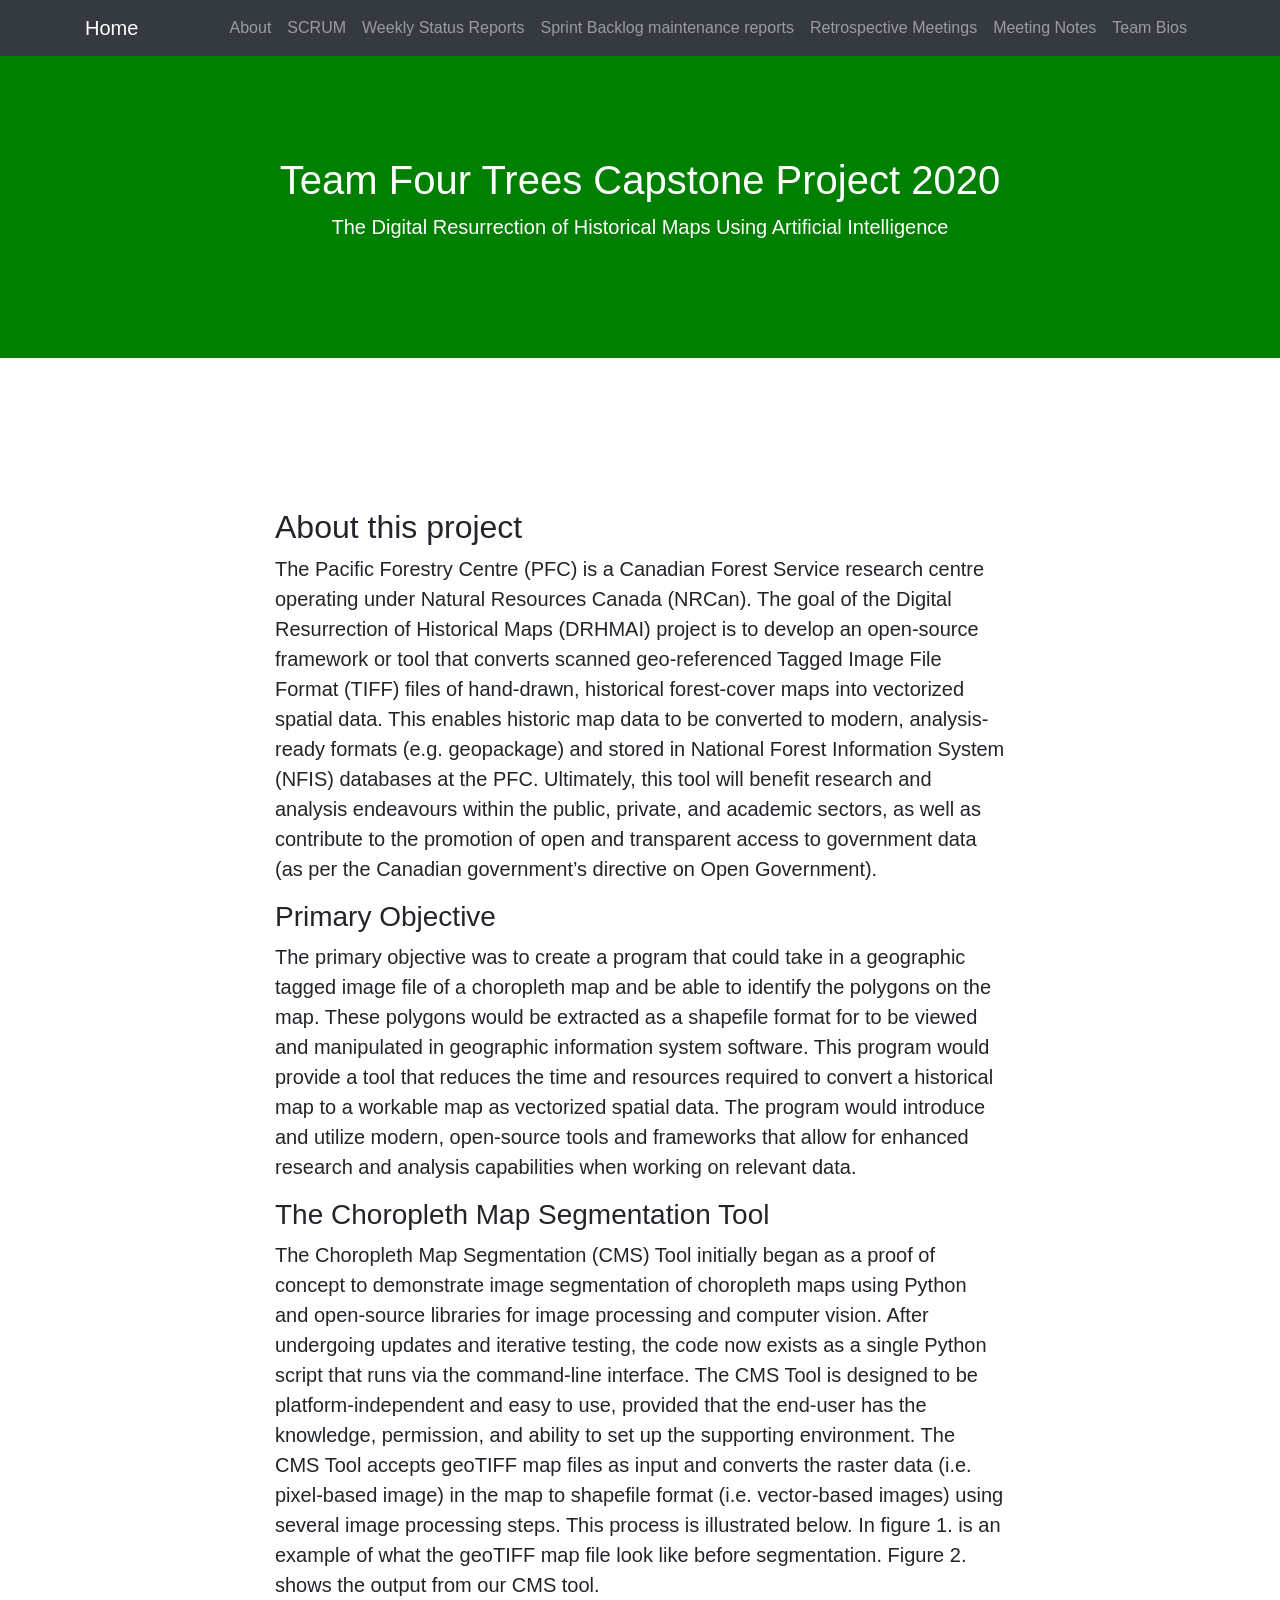
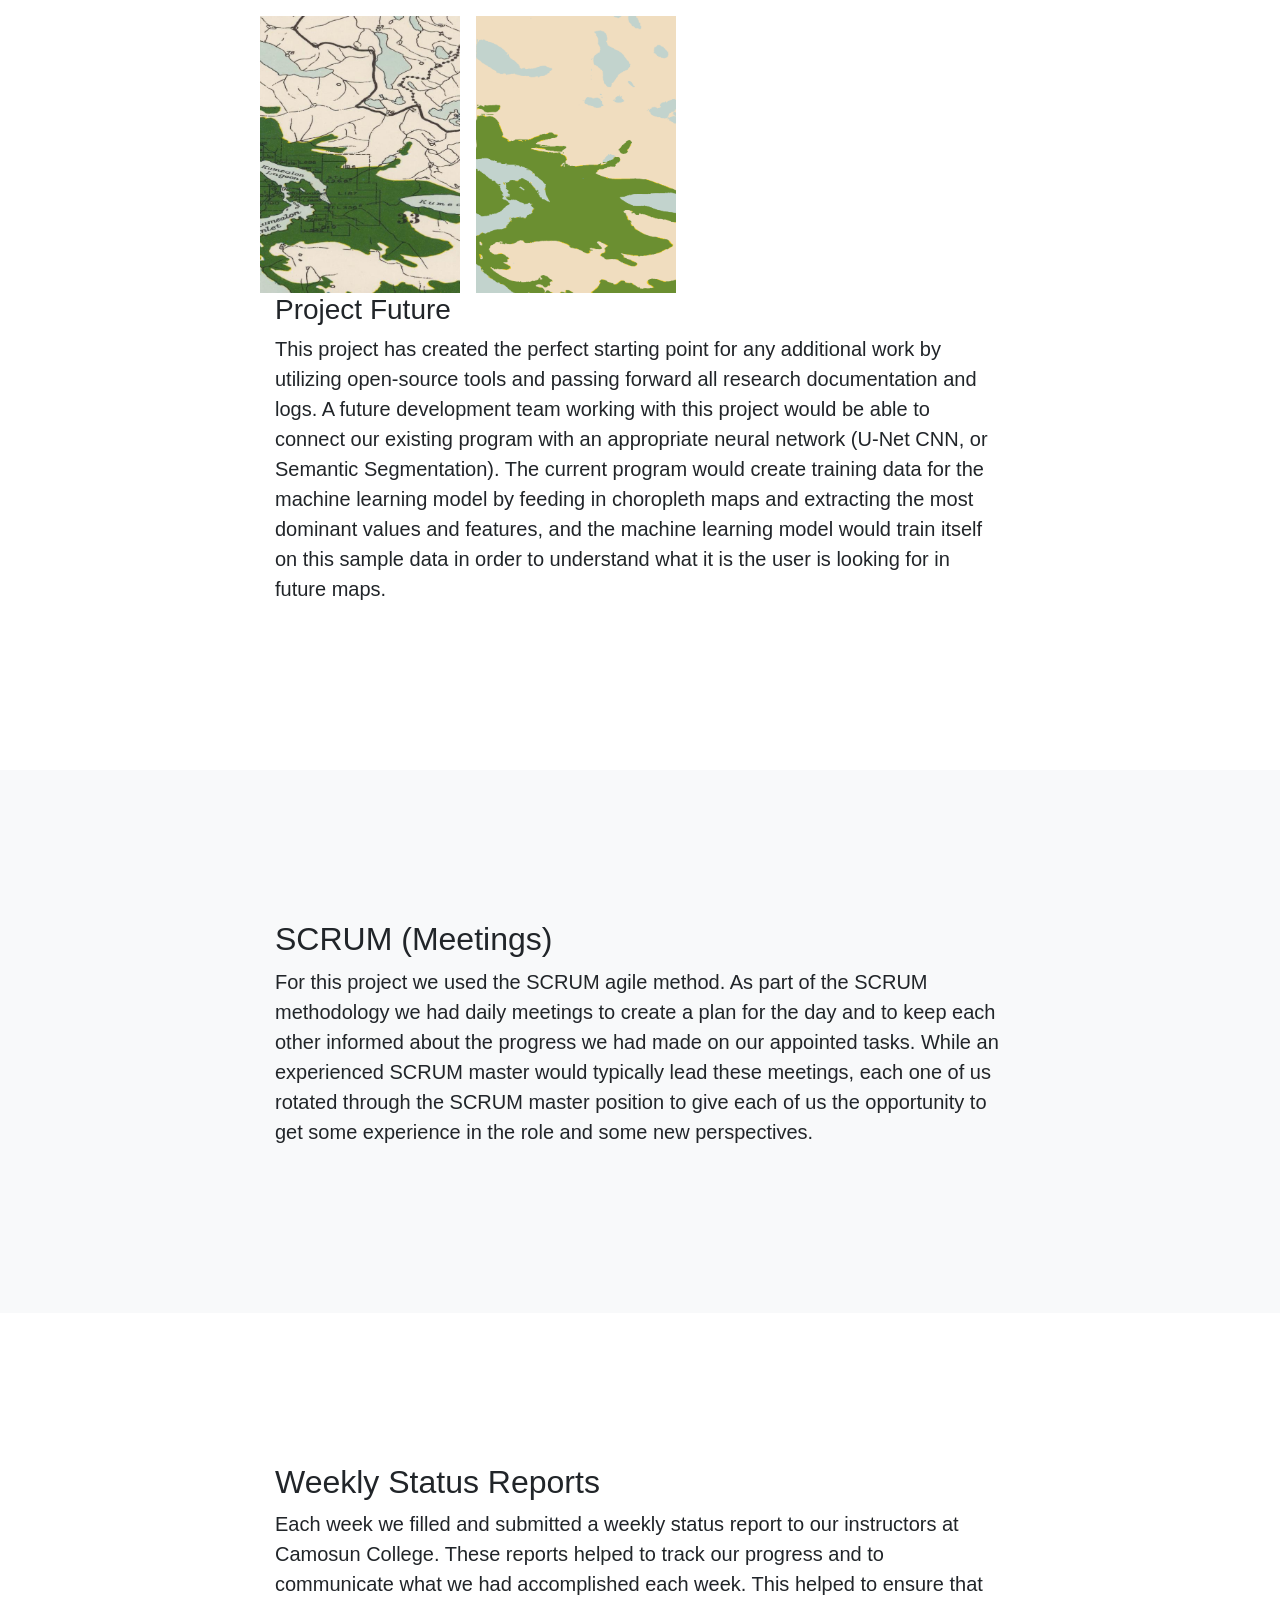
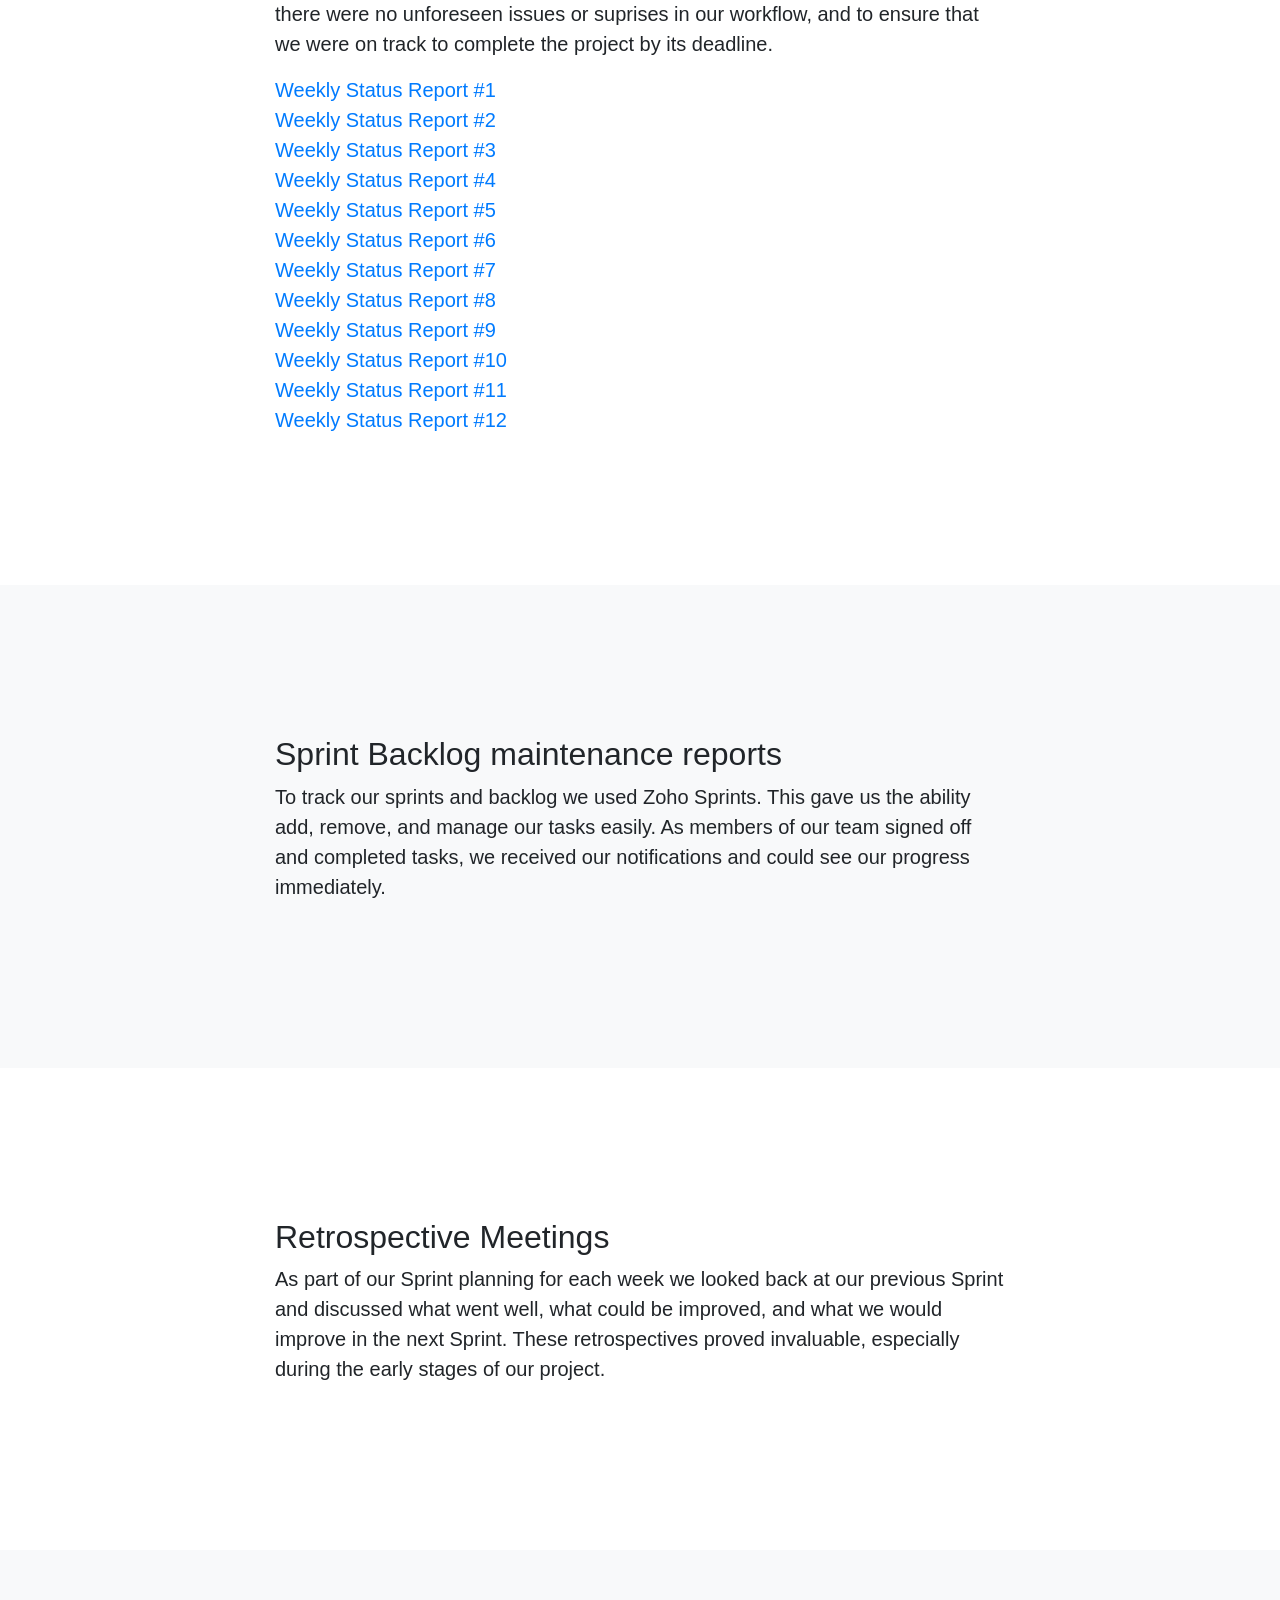
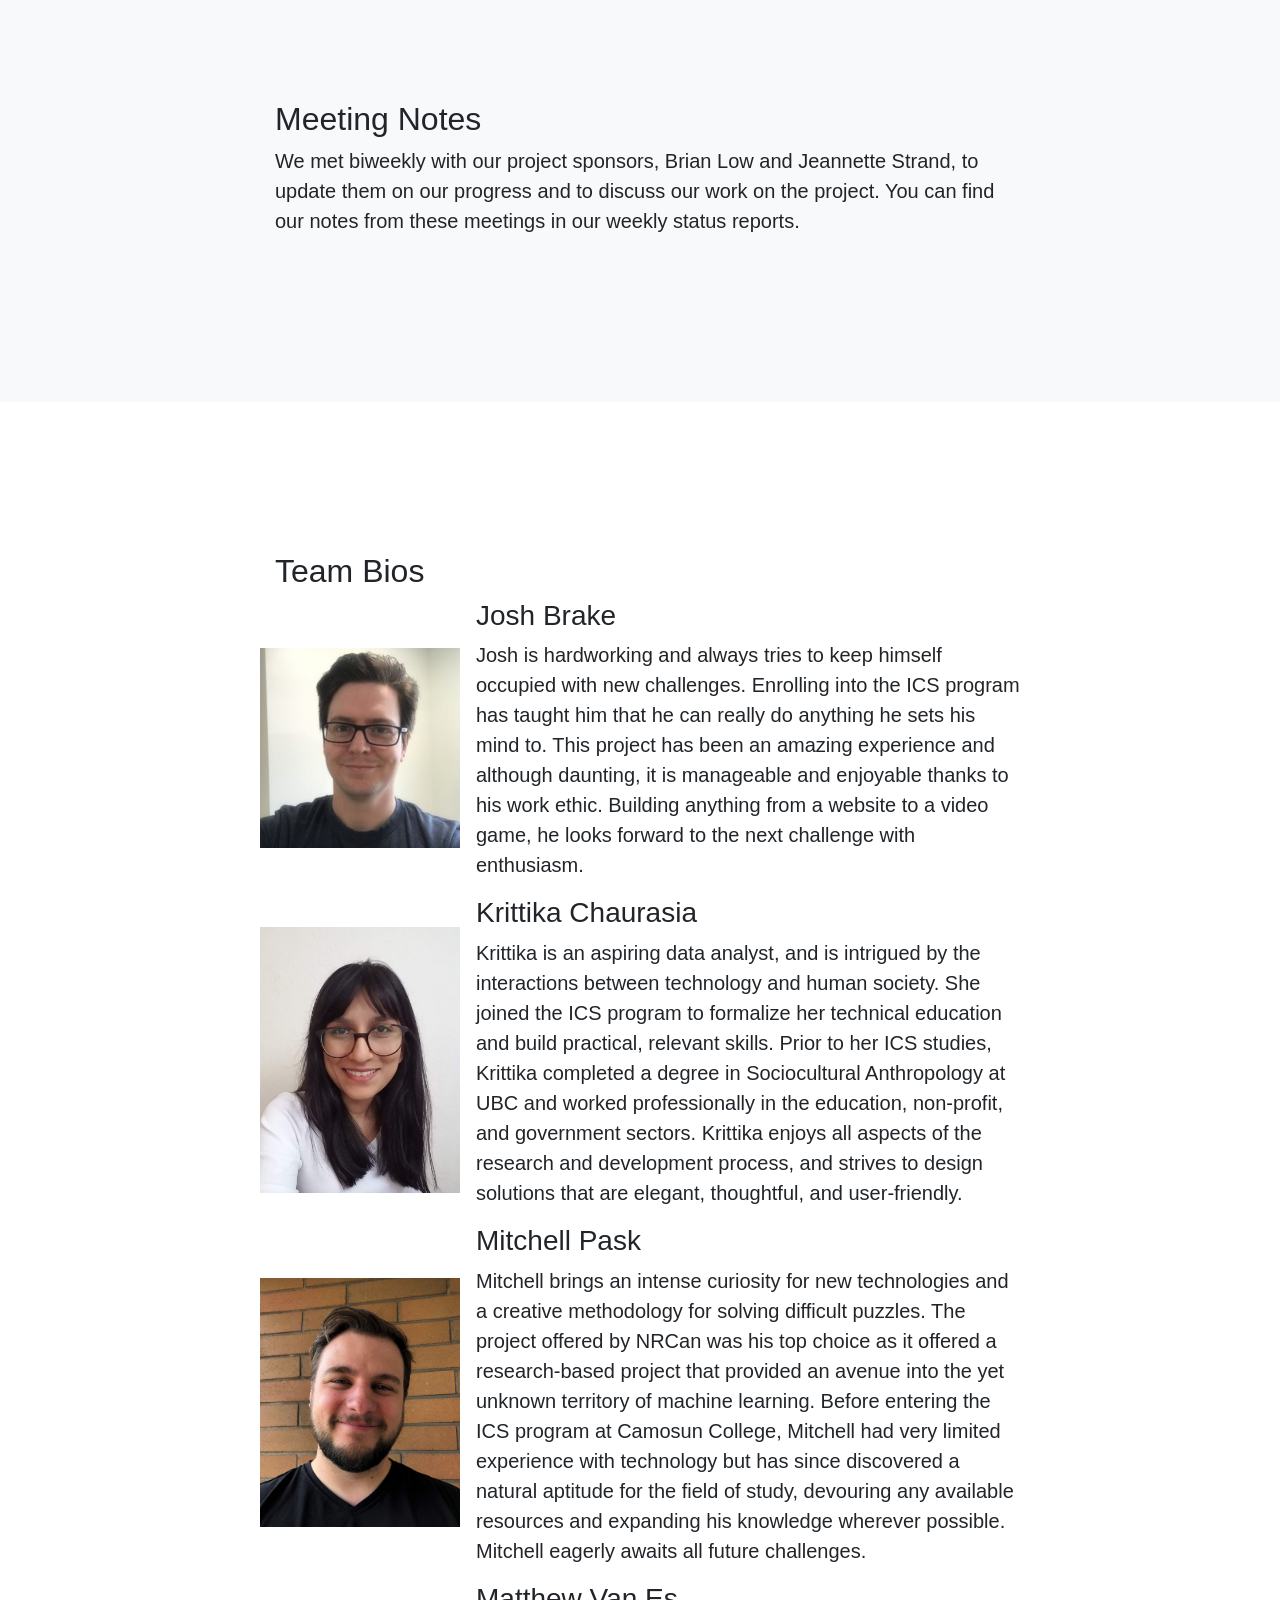
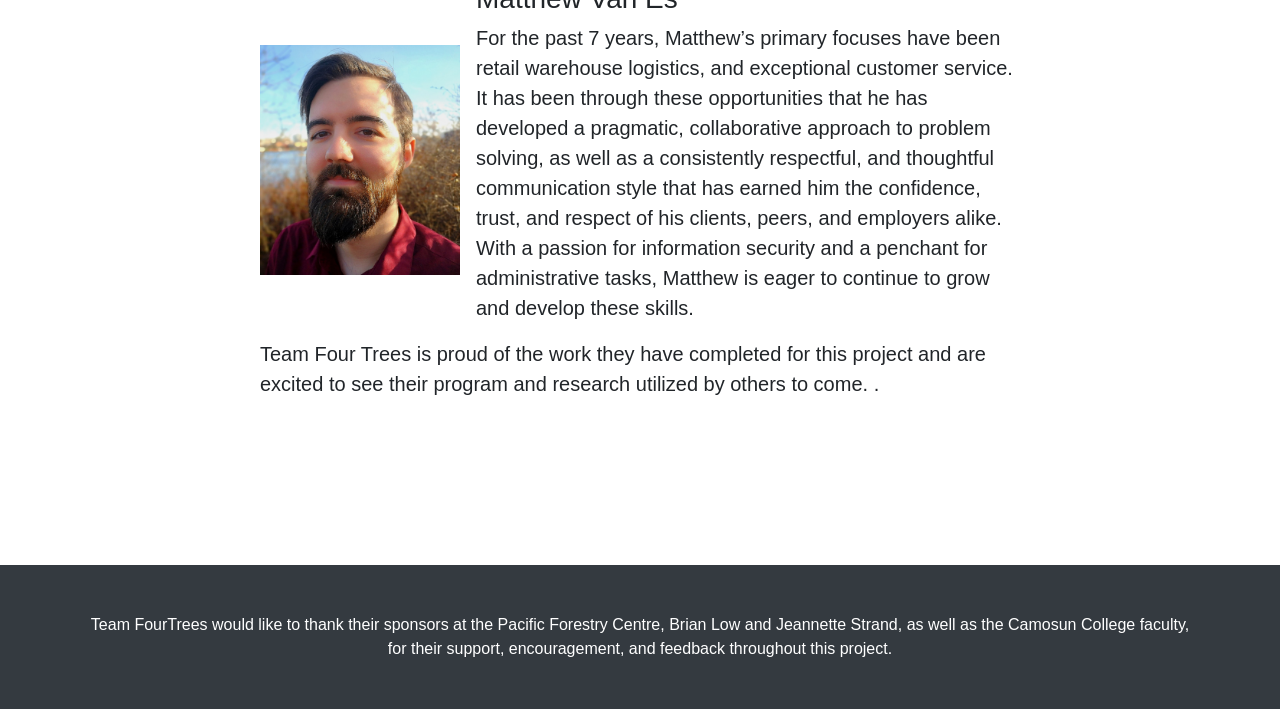
<file: index.html>
<!DOCTYPE html>
<html lang="en">

<head>
  <!-- Mitchell was here -->
  <meta charset="utf-8">
  <meta name="viewport" content="width=device-width, initial-scale=1, shrink-to-fit=no">
  <meta name="description" content="">
  <meta name="author" content="">

  <title>Team Four Trees - Eportfolio</title>

  <!-- Bootstrap core CSS -->
  <link href="vendor/bootstrap/css/bootstrap.min.css" rel="stylesheet">

  <!-- Custom styles for this template -->
  <link href="css/scrolling-nav.css" rel="stylesheet">

</head>

<body id="page-top">

  <!-- Navigation -->
  <nav class="navbar navbar-expand-lg navbar-dark bg-dark fixed-top" id="mainNav">
    <div class="container">
      <a class="navbar-brand js-scroll-trigger" href="#page-top">Home</a>
      <button class="navbar-toggler" type="button" data-toggle="collapse" data-target="#navbarResponsive" aria-controls="navbarResponsive" aria-expanded="false" aria-label="Toggle navigation">
        <span class="navbar-toggler-icon"></span>
      </button>
      <div class="collapse navbar-collapse" id="navbarResponsive">
        <ul class="navbar-nav ml-auto">
          <li class="nav-item">
            <a class="nav-link js-scroll-trigger" href="#about">About</a>
          </li>
          <li class="nav-item">
            <a class="nav-link js-scroll-trigger" href="#scrum">SCRUM</a>
          </li>
          <li class="nav-item">
            <a class="nav-link js-scroll-trigger" href="#weeklystatus">Weekly Status Reports</a>
          </li>
          <li class="nav-item">
            <a class="nav-link js-scroll-trigger" href="#sprint">Sprint Backlog maintenance reports</a>
          </li>
          <li class="nav-item">
            <a class="nav-link js-scroll-trigger" href="#retrospective">Retrospective Meetings</a>
          </li>
          <li class="nav-item">
            <a class="nav-link js-scroll-trigger" href="#meetingnotes">Meeting Notes</a>
          </li>
          <li class="nav-item">
            <a class="nav-link js-scroll-trigger" href="#teambios">Team Bios</a>
          </li>
        </ul>
      </div>
    </div>
  </nav>

  <header class="banner">
    <div class="container text-center">
      <h1>Team Four Trees Capstone Project 2020</h1>
      <p class="lead">The Digital Resurrection of Historical Maps Using Artificial Intelligence</p>
    </div>
  </header>

  <section id="about">
    <div class="container">
      <div class="row">
        <div class="col-lg-8 mx-auto">
          <h2>About this project</h2>
          <p class="lead">The Pacific Forestry Centre (PFC) is a Canadian Forest Service research centre operating under Natural Resources Canada (NRCan). The goal of the Digital Resurrection of Historical Maps (DRHMAI) project is to develop an open-source framework or tool that converts scanned geo-referenced Tagged Image File Format (TIFF) files of hand-drawn, historical forest-cover maps into vectorized spatial data. This enables historic map data to be converted to modern, analysis-ready formats (e.g. geopackage) and stored in National Forest Information System (NFIS) databases at the PFC. Ultimately, this tool will benefit research and analysis endeavours within the public, private, and academic sectors, as well as contribute to the promotion of open and transparent access to government data (as per the Canadian government’s directive on Open Government).</p>
          <h3>Primary Objective</h3>
          <p class="lead">The primary objective was to create a program that could take in a geographic tagged image file of a choropleth map and be able to identify the polygons on the map. These polygons would be extracted as a shapefile format for to be viewed and manipulated in geographic information system software. This program would provide a tool that reduces the time and resources required to convert a historical map to a workable map as vectorized spatial data. The program would introduce and utilize modern, open-source tools and frameworks that allow for enhanced research and analysis capabilities when working on relevant data.</p>
          <h3>The Choropleth Map Segmentation Tool</h3>
          <p class="lead">The Choropleth Map Segmentation (CMS) Tool initially began as a proof of concept to demonstrate image segmentation of choropleth maps using Python and open-source libraries for image processing and computer vision. After undergoing updates and iterative testing, the code now exists as a single Python script that runs via the command-line interface. The CMS Tool is designed to be platform-independent and easy to use, provided that the end-user has the knowledge, permission, and ability to set up the supporting environment. The CMS Tool accepts geoTIFF map files as input and converts the raster data (i.e. pixel-based image) in the map to shapefile format (i.e. vector-based images) using several image processing steps. This process is illustrated below. In figure 1. is an example of what the geoTIFF map file look like before segmentation. Figure 2. shows the output from our CMS tool.</p>
          <div class="row">
            <div class="media">
              <img class="profile-photo mr-3" src="files/map-before.png" alt="Generic placeholder image">
              <img class="profile-photo mr-3" src="files/map-after.png" alt="Generic placeholder image">
            </div>
          </div>
          <h3>Project Future</h3>
          <p class="lead">This project has created the perfect starting point for any additional work by utilizing open-source tools and passing forward all research documentation and logs. A future development team working with this project would be able to connect our existing program with an appropriate neural network (U-Net CNN, or Semantic Segmentation). The current program would create training data for the machine learning model by feeding in choropleth maps and extracting the most dominant values and features, and the machine learning model would train itself on this sample data in order to understand what it is the user is looking for in future maps.</p>
        </div>
      </div>
    </div>
  </section>

  <section id="scrum" class="bg-light">
    <div class="container">
      <div class="row">
        <div class="col-lg-8 mx-auto">
          <h2>SCRUM (Meetings)</h2>
          <p class="lead">For this project we used the SCRUM agile method. As part of the SCRUM methodology we had daily meetings to create a plan for the day and to keep each other informed about the progress we had made on our appointed tasks.  While an experienced SCRUM master would typically lead these meetings, each one of us rotated through the SCRUM master position to give each of us the opportunity to get some experience in the role and some new perspectives.</p>
        </div>
      </div>
    </div>
  </section>

  <section id="weeklystatus">
    <div class="container">
      <div class="row">
        <div class="col-lg-8 mx-auto">
          <h2>Weekly Status Reports</h2>
          <p class="lead">Each week we filled and submitted a weekly status report to our instructors at Camosun College. These reports helped to track our progress and to communicate what we had accomplished each week. This helped to ensure that there were no unforeseen issues or suprises in our workflow, and to ensure that we were on track to complete the project by its deadline.</p>
          <div class="lead">
            <a target="_blank" rel="noopener noreferrer" href="files/WeeklyStatusReport1.pdf">Weekly Status Report #1</a>
          </div>
          <div class="lead">
            <a target="_blank" rel="noopener noreferrer" href="files/WeeklyStatusReport2.pdf">Weekly Status Report #2</a>
          </div>
          <div class="lead">
            <a target="_blank" rel="noopener noreferrer" href="files/WeeklyStatusReport3.pdf">Weekly Status Report #3</a>
          </div>
          <div class="lead">
            <a target="_blank" rel="noopener noreferrer" href="files/WeeklyStatusReport4.pdf">Weekly Status Report #4</a>
          </div>
          <div class="lead">
            <a target="_blank" rel="noopener noreferrer" href="files/WeeklyStatusReport5.pdf">Weekly Status Report #5</a>
          </div>
          <div class="lead">
            <a target="_blank" rel="noopener noreferrer" href="files/WeeklyStatusReport6.pdf">Weekly Status Report #6</a>
          </div>
          <div class="lead">
            <a target="_blank" rel="noopener noreferrer" href="files/WeeklyStatusReport7.pdf">Weekly Status Report #7</a>
          </div>
          <div class="lead">
            <a target="_blank" rel="noopener noreferrer" href="files/WeeklyStatusReport8.pdf">Weekly Status Report #8</a>
          </div>
          <div class="lead">
            <a target="_blank" rel="noopener noreferrer" href="files/WeeklyStatusReport9.pdf">Weekly Status Report #9</a>
          </div>
          <div class="lead">
            <a target="_blank" rel="noopener noreferrer" href="files/WeeklyStatusReport10.pdf">Weekly Status Report #10</a>
          </div>
          <div class="lead">
            <a target="_blank" rel="noopener noreferrer" href="files/WeeklyStatusReport11.pdf">Weekly Status Report #11</a>
          </div>
          <div class="lead">
            <a target="_blank" rel="noopener noreferrer" href="files/WeeklyStatusReport12.pdf">Weekly Status Report #12</a>
          </div>
        </div>
      </div>
    </div>
  </section>

  <section id="sprint" class="bg-light">
    <div class="container">
      <div class="row">
        <div class="col-lg-8 mx-auto">
          <h2>Sprint Backlog maintenance reports</h2>
          <p class="lead">To track our sprints and backlog we used Zoho Sprints. This gave us the ability add, remove, and manage our tasks easily. As members of our team signed off and completed tasks, we received our notifications and could see our progress immediately. </p>
        </div>
      </div>
    </div>
  </section>

  <section id="retrospective">
    <div class="container">
      <div class="row">
        <div class="col-lg-8 mx-auto">
          <h2>Retrospective Meetings</h2>
          <p class="lead">As part of our Sprint planning for each week we looked back at our previous Sprint and discussed what went well, what could be improved, and what we would improve in the next Sprint. These retrospectives proved invaluable, especially during the early stages of our project. </p>
        </div>
      </div>
    </div>
  </section>

  <section id="meetingnotes" class="bg-light">
    <div class="container">
      <div class="row">
        <div class="col-lg-8 mx-auto">
          <h2>Meeting Notes</h2>
          <p class="lead">We met biweekly with our project sponsors, Brian Low and Jeannette Strand, to update them on our progress and to discuss our work on the project. You can find our notes from these meetings in our weekly status reports.</p>
        </div>
      </div>
    </div>
  </section>

  <section id="teambios">
    <div class="container">
      <div class="row">
        <div class="col-lg-8 mx-auto">
          <h2>Team Bios</h2>

          <div class = "row">
            <div class="media">
              <img class="profile-photo mr-3" src="files/josh-photo.jpg" alt="Generic placeholder image">
              <div class="media-body">
                <h3 class="mt-0">Josh Brake</h3>
                <p class="lead">Josh is hardworking and always tries to keep himself occupied with new challenges. Enrolling into the ICS program has taught him that he can really do anything he sets his mind to. This project has been an amazing experience and although daunting, it is manageable and enjoyable thanks to his work ethic. Building anything from a website to a video game, he looks forward to the next challenge with enthusiasm.</p>
              </div>
            </div>
          </div>

          <div class = "row">
            <div class="media">
              <img class="profile-photo mr-3" src="files/krittika-photo.png" alt="Generic placeholder image">
              <div class="media-body">
                <h3 class="mt-0">Krittika Chaurasia</h3>
                <p class="lead">Krittika is an aspiring data analyst, and is intrigued by the interactions between technology and human society. She joined the ICS program to formalize her technical education and build practical, relevant skills. Prior to her ICS studies, Krittika completed a degree in Sociocultural Anthropology at UBC and worked professionally in the education, non-profit, and government sectors. Krittika enjoys all aspects of the research and development process, and strives to design solutions that are elegant, thoughtful, and user-friendly.</p>
              </div>
            </div>
          </div>

          <div class = "row">
            <div class="media">
              <img class="profile-photo mr-3" src="files/mitchell-photo.jpg" alt="Generic placeholder image">
              <div class="media-body">
                <h3 class="mt-0">Mitchell Pask</h3>
                <p class="lead">Mitchell brings an intense curiosity for new technologies and a creative methodology for solving difficult puzzles. The project offered by NRCan was his top choice as it offered a research-based project that provided an avenue into the yet unknown territory of machine learning. Before entering the ICS program at Camosun College, Mitchell had very limited experience with technology but has since discovered a natural aptitude for the field of study, devouring any available resources and expanding his knowledge wherever possible. Mitchell eagerly awaits all future challenges.</p>
              </div>
            </div>
          </div>

          <div class = "row">
            <div class="media">
              <img class="profile-photo mr-3" src="files/matthew-photo.png" alt="Generic placeholder image">
              <div class="media-body">
                <h3 class="mt-0">Matthew Van Es</h3>
                <p class="lead">For the past 7 years, Matthew’s primary focuses have been retail warehouse logistics, and exceptional customer service. It has been through these opportunities that he has developed a pragmatic, collaborative approach to problem solving, as well as a consistently respectful, and thoughtful communication style that has earned him the confidence, trust, and respect of his clients, peers, and employers alike. With a passion for information security and a penchant for administrative tasks, Matthew is eager to continue to grow and develop these skills.</p>
              </div>
            </div>
          </div>

          <div class="row">
            <p class = "lead"> Team Four Trees is proud of the work they have completed for this project and are excited to see their program and research utilized by others to come. .</p>
          </div>
          
        </div>
      </div>
  </section>

  <!-- Footer -->
  <footer class="py-5 bg-dark">
    <div class="container">
      <p class="m-0 text-center text-white">Team FourTrees would like to thank their sponsors at the Pacific Forestry Centre, Brian Low and Jeannette Strand, as well as the Camosun College faculty, for their support, encouragement, and feedback throughout this project.</p>
    </div>
    <!-- /.container -->
  </footer>

  <!-- Bootstrap core JavaScript -->
  <script src="vendor/jquery/jquery.min.js"></script>
  <script src="vendor/bootstrap/js/bootstrap.bundle.min.js"></script>

  <!-- Plugin JavaScript -->
  <script src="vendor/jquery-easing/jquery.easing.min.js"></script>

  <!-- Custom JavaScript for this theme -->
  <script src="js/scrolling-nav.js"></script>

</body>

</html>
</file>
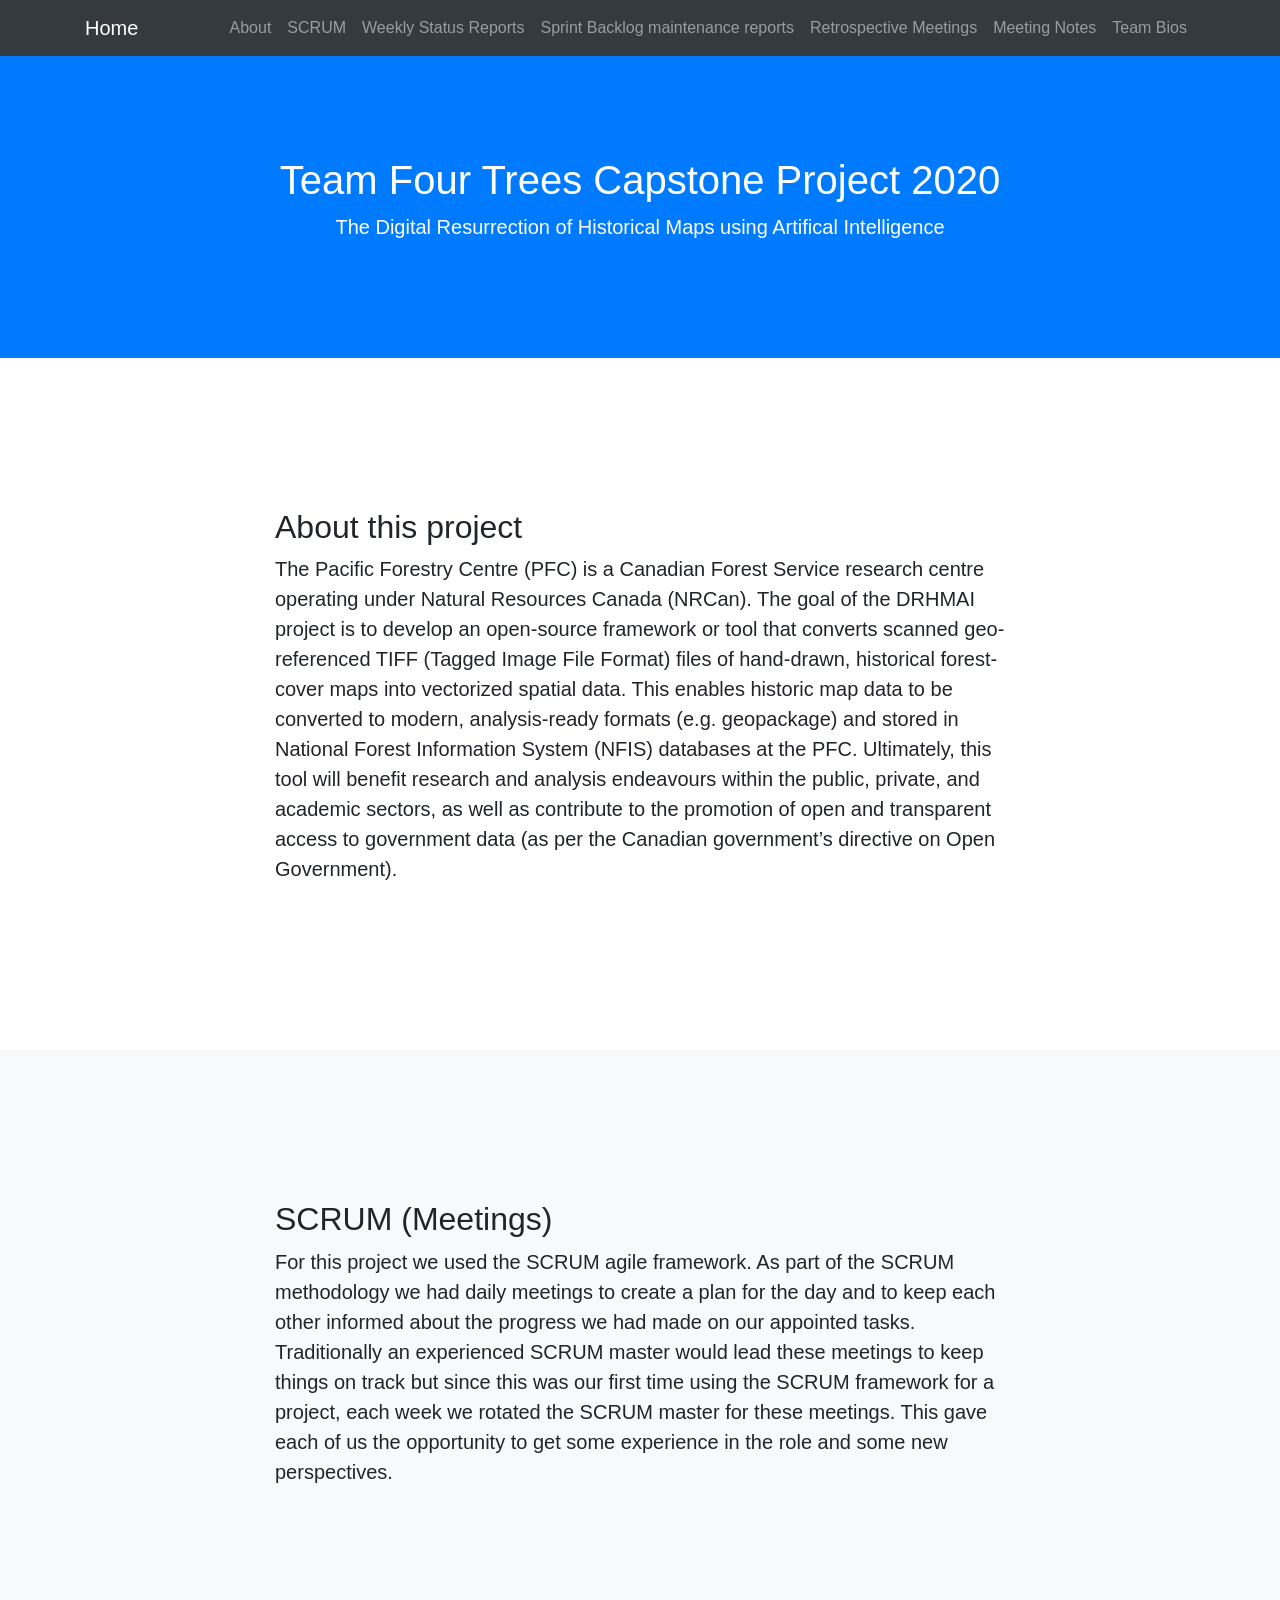
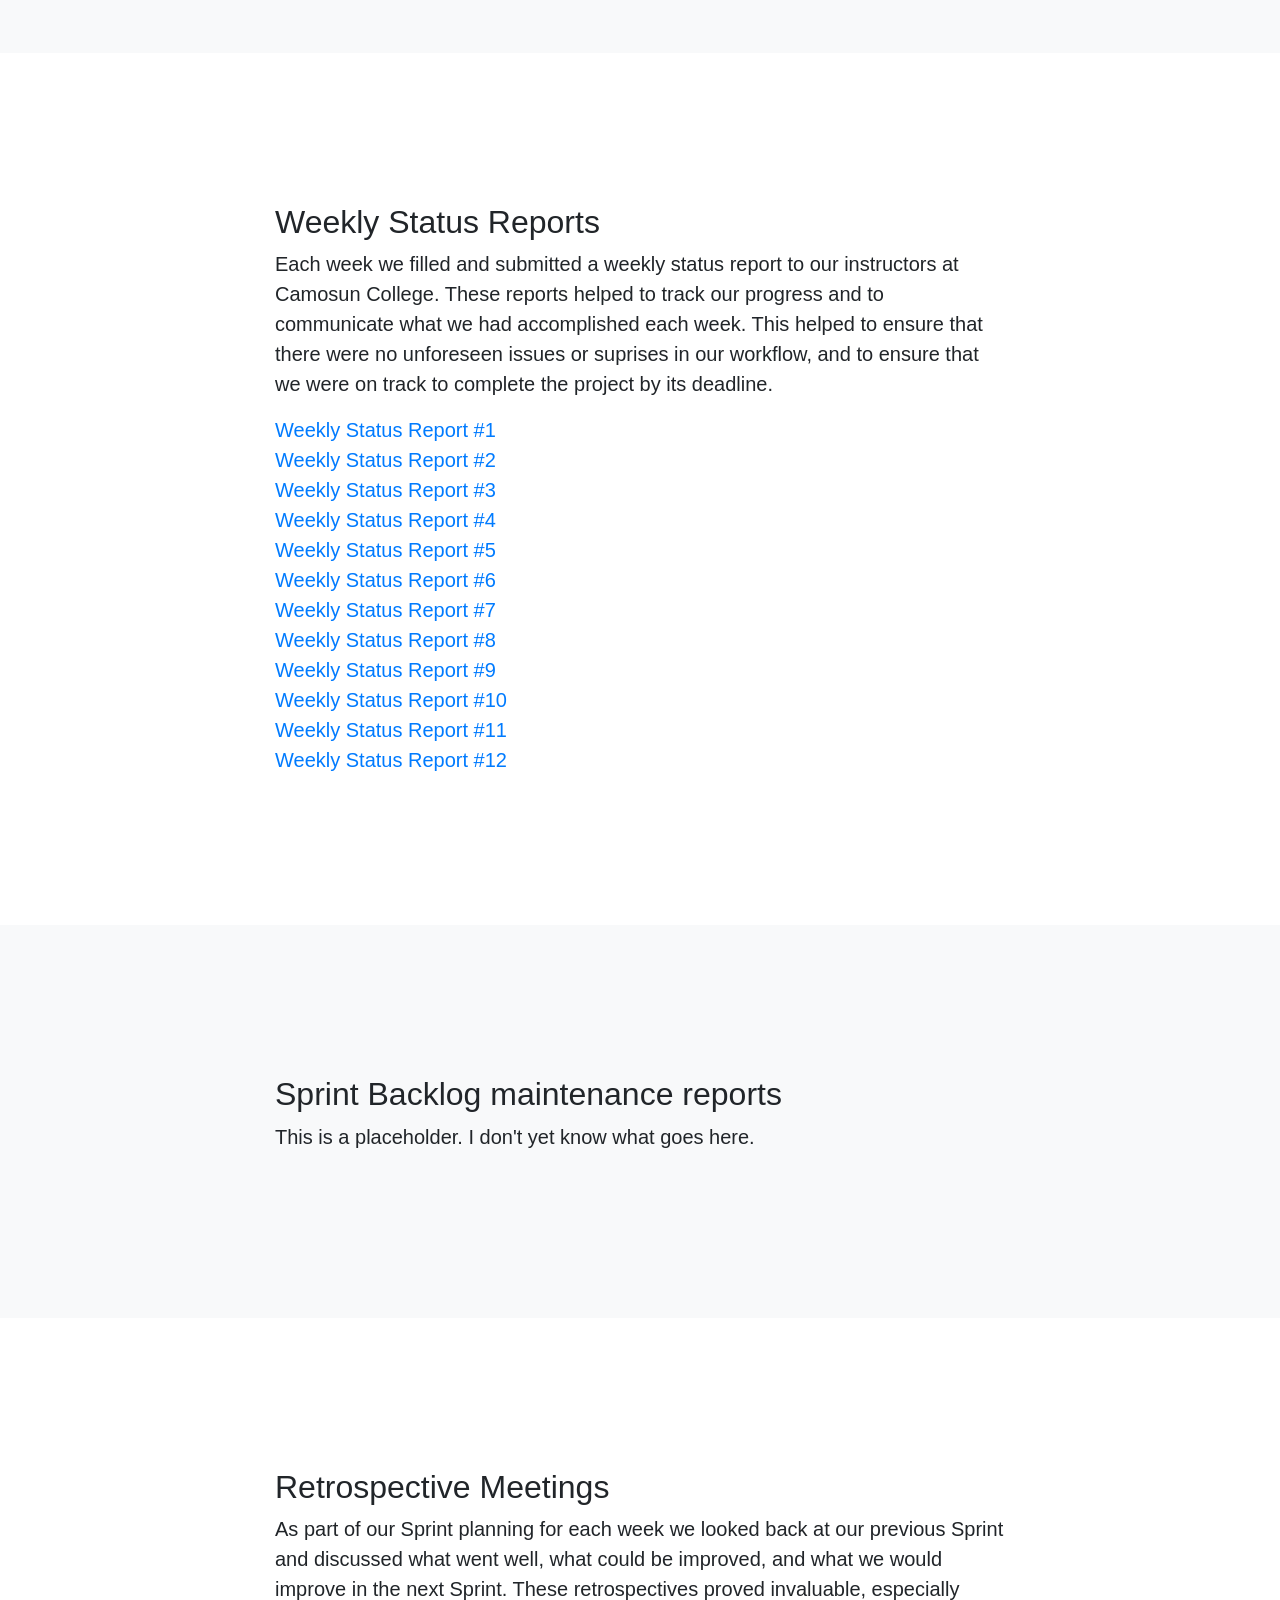
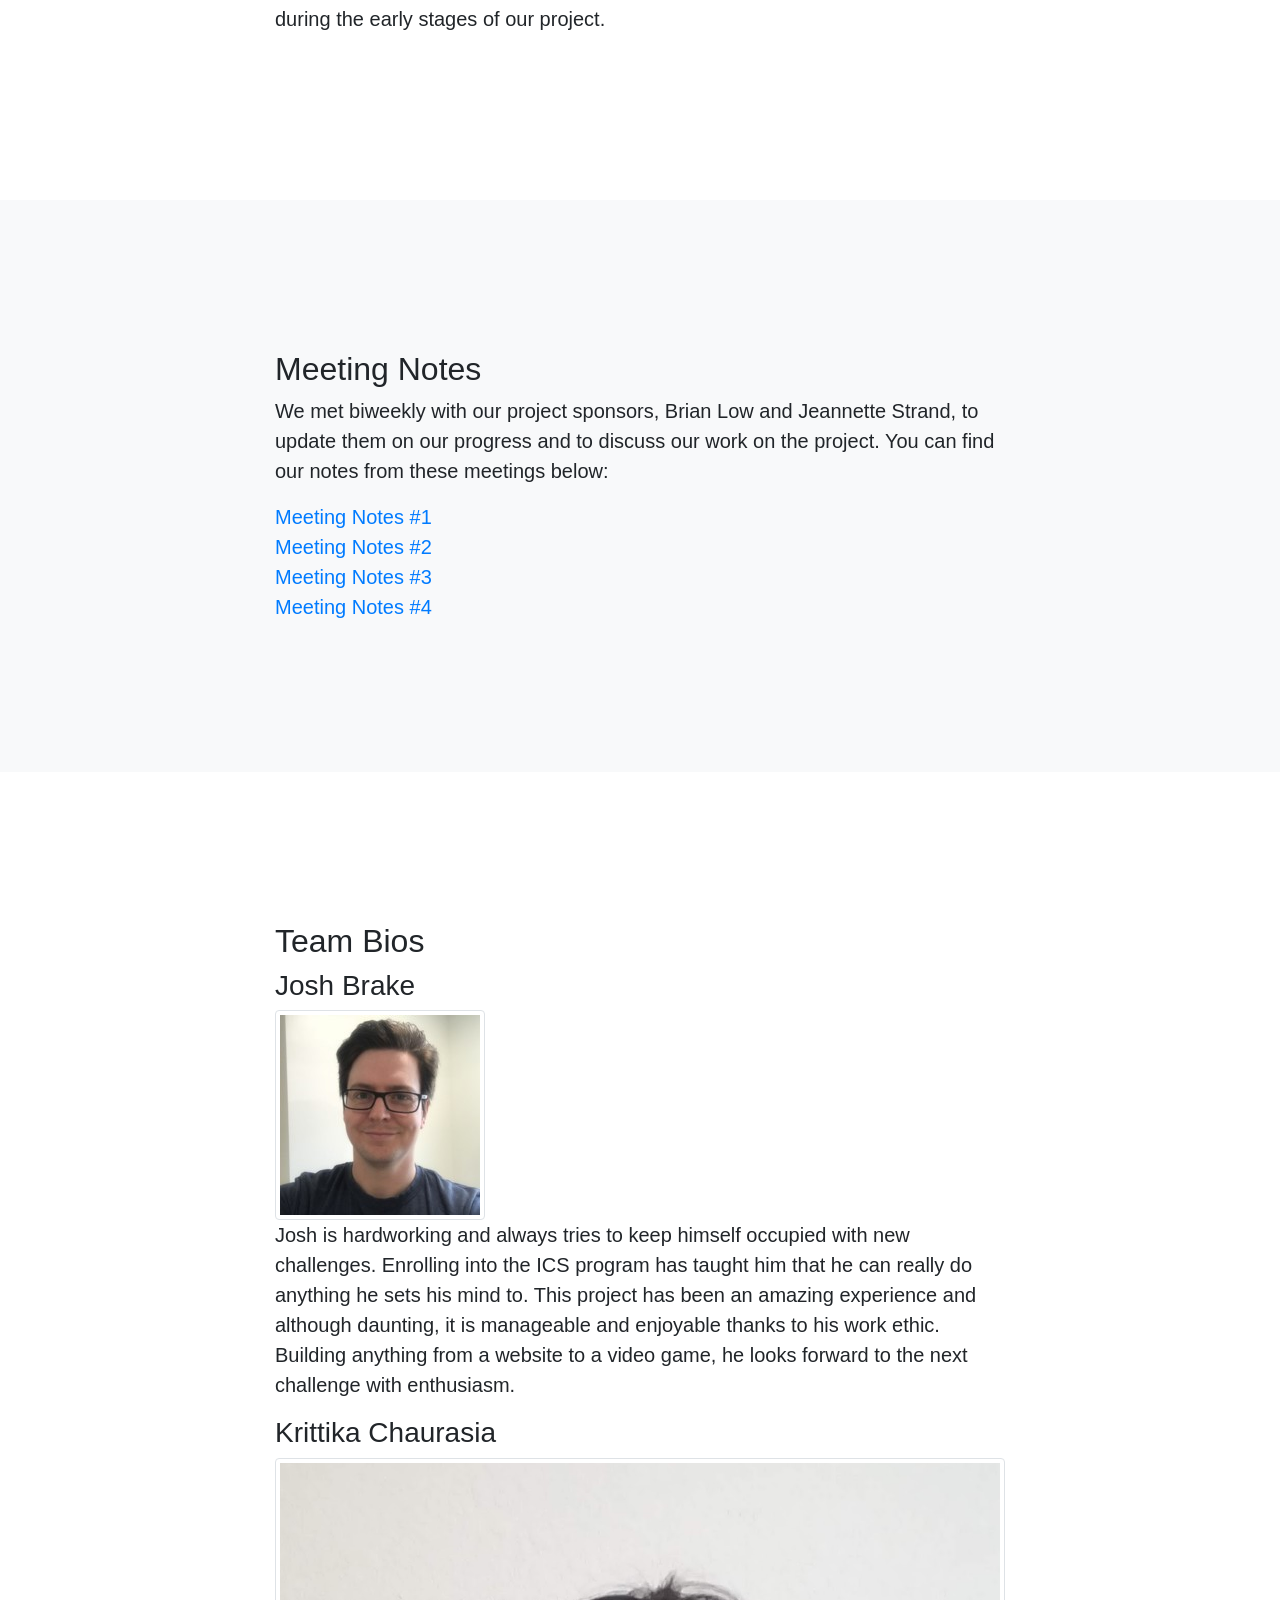
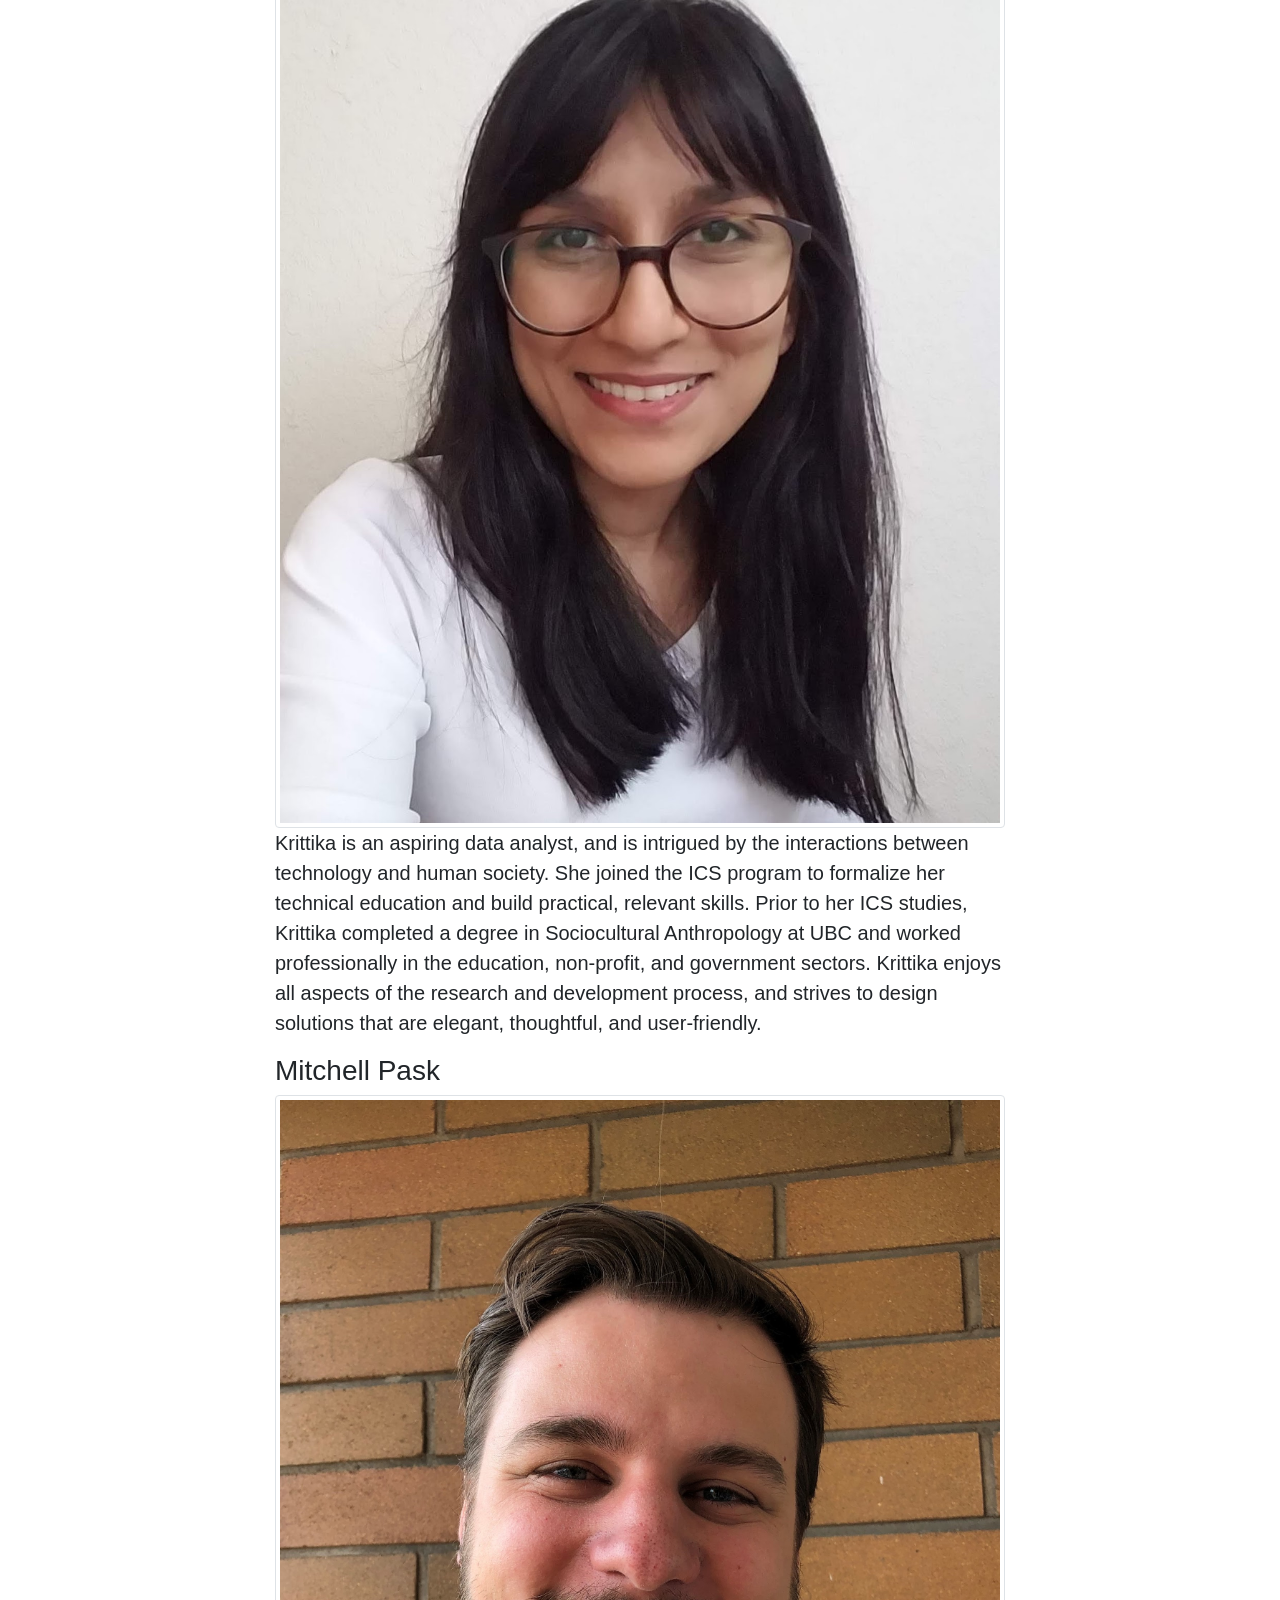
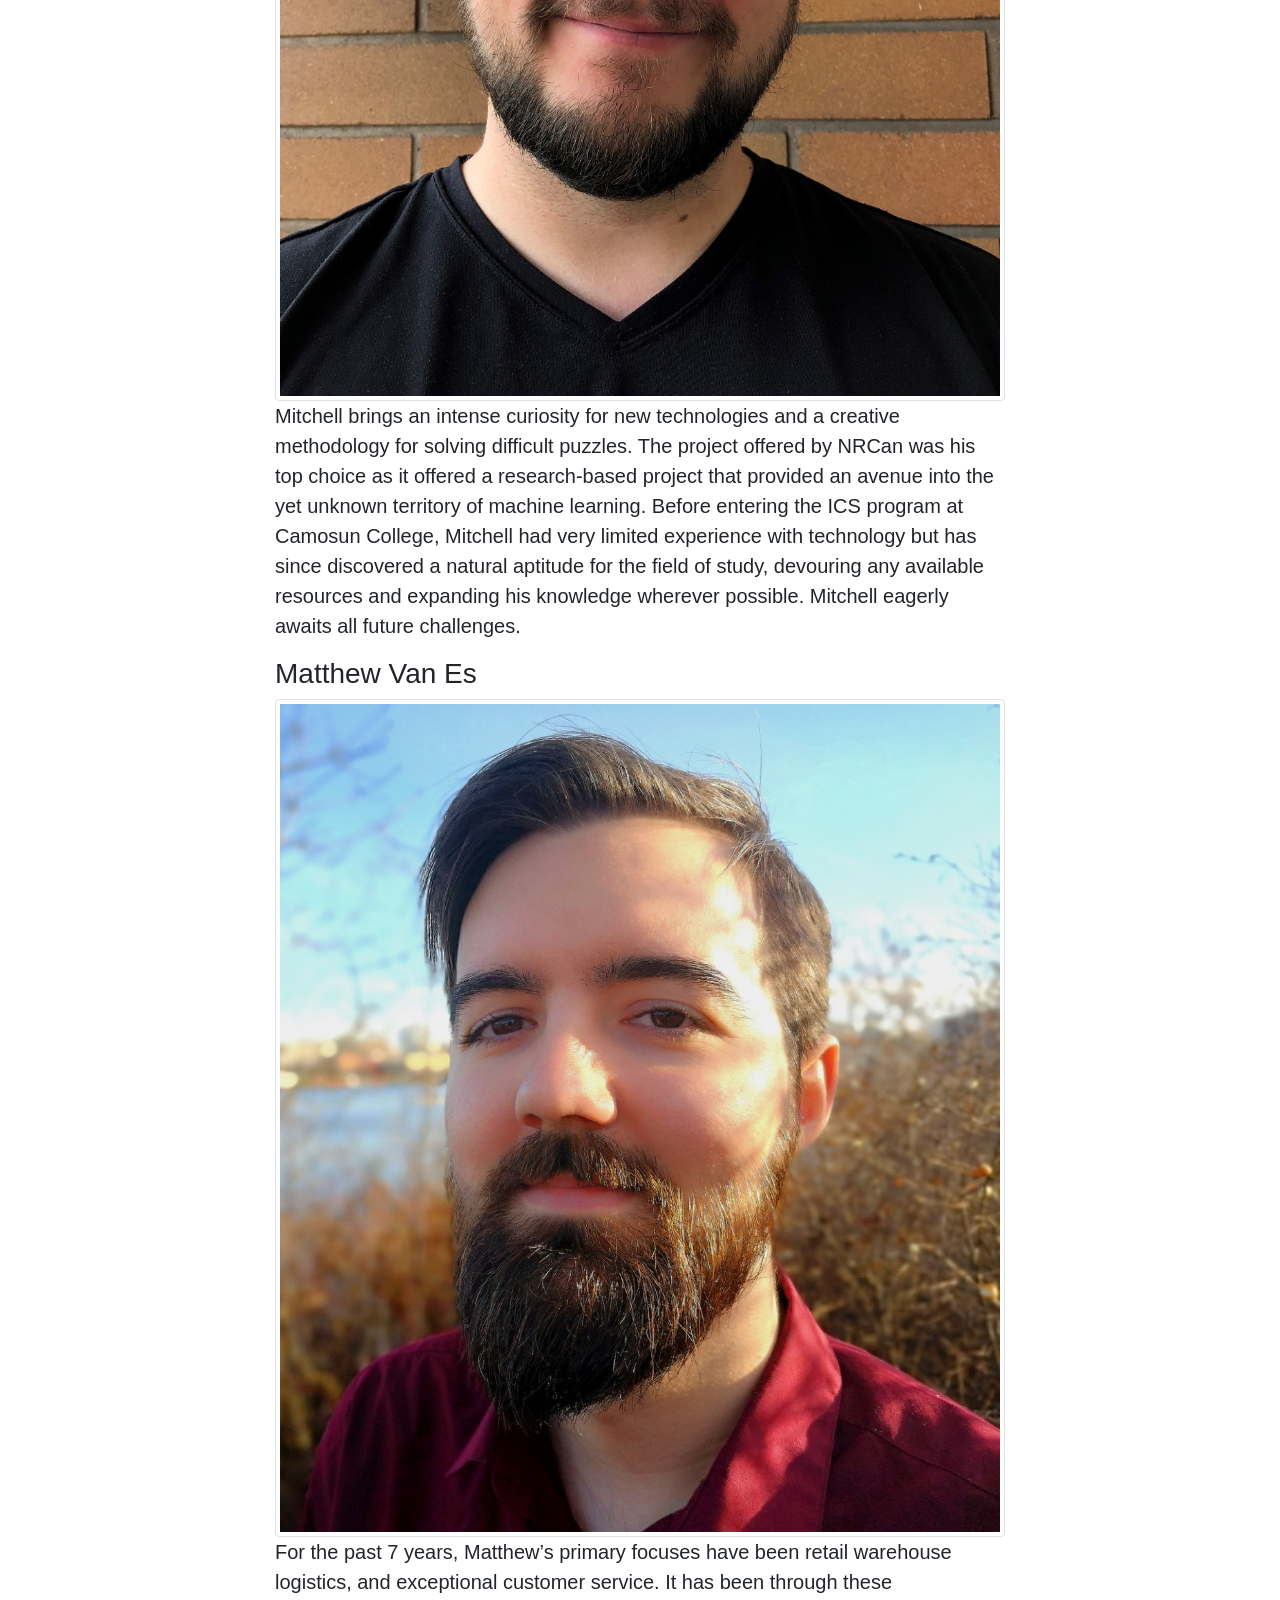
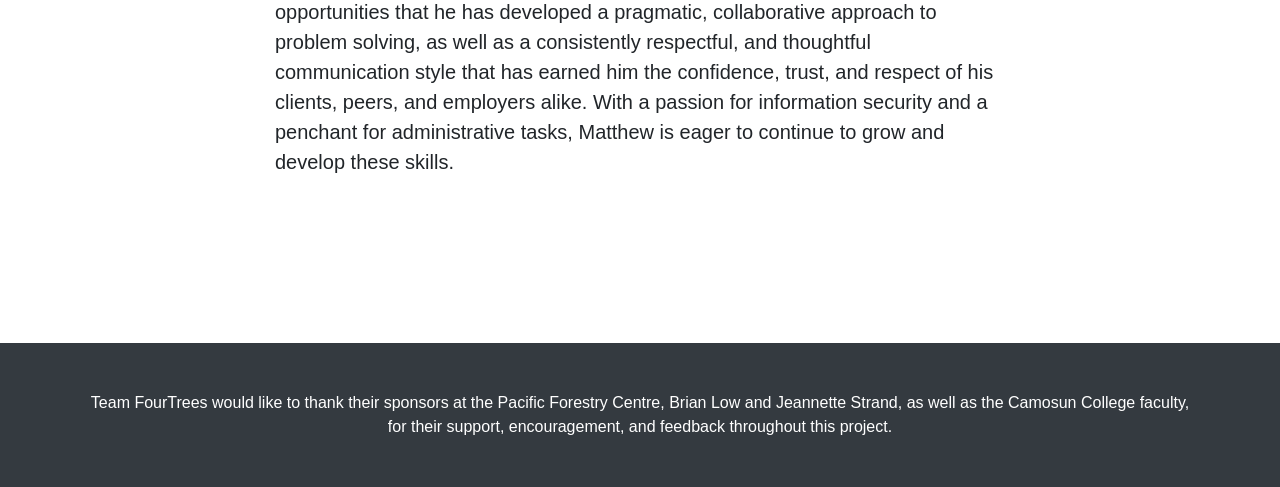
<file: index2.html>
<!DOCTYPE html>
<html lang="en">

<head>
  <!-- Mitchell was here -->
  <meta charset="utf-8">
  <meta name="viewport" content="width=device-width, initial-scale=1, shrink-to-fit=no">
  <meta name="description" content="">
  <meta name="author" content="">

  <title>Team Four Trees - Eportfolio</title>

  <!-- Bootstrap core CSS -->
  <link href="vendor/bootstrap/css/bootstrap.min.css" rel="stylesheet">

  <!-- Custom styles for this template -->
  <link href="css/scrolling-nav.css" rel="stylesheet">

</head>

<body id="page-top">

  <!-- Navigation -->
  <nav class="navbar navbar-expand-lg navbar-dark bg-dark fixed-top" id="mainNav">
    <div class="container">
      <a class="navbar-brand js-scroll-trigger" href="#page-top">Home</a>
      <button class="navbar-toggler" type="button" data-toggle="collapse" data-target="#navbarResponsive" aria-controls="navbarResponsive" aria-expanded="false" aria-label="Toggle navigation">
        <span class="navbar-toggler-icon"></span>
      </button>
      <div class="collapse navbar-collapse" id="navbarResponsive">
        <ul class="navbar-nav ml-auto">
          <li class="nav-item">
            <a class="nav-link js-scroll-trigger" href="#about">About</a>
          </li>
          <li class="nav-item">
            <a class="nav-link js-scroll-trigger" href="#scrum">SCRUM</a>
          </li>
          <li class="nav-item">
            <a class="nav-link js-scroll-trigger" href="#weeklystatus">Weekly Status Reports</a>
          </li>
          <li class="nav-item">
            <a class="nav-link js-scroll-trigger" href="#sprint">Sprint Backlog maintenance reports</a>
          </li>
          <li class="nav-item">
            <a class="nav-link js-scroll-trigger" href="#retrospective">Retrospective Meetings</a>
          </li>
          <li class="nav-item">
            <a class="nav-link js-scroll-trigger" href="#meetingnotes">Meeting Notes</a>
          </li>
          <li class="nav-item">
            <a class="nav-link js-scroll-trigger" href="#teambios">Team Bios</a>
          </li>
        </ul>
      </div>
    </div>
  </nav>

  <header class="bg-primary text-white">
    <div class="container text-center">
      <h1>Team Four Trees Capstone Project 2020</h1>
      <p class="lead">The Digital Resurrection of Historical Maps using Artifical Intelligence</p>
    </div>
  </header>

  <section id="about">
    <div class="container">
      <div class="row">
        <div class="col-lg-8 mx-auto">
          <h2>About this project</h2>
          <p class="lead">The Pacific Forestry Centre (PFC) is a Canadian Forest Service research centre operating under Natural Resources Canada (NRCan). The goal of the DRHMAI project is to develop an open-source framework or tool that converts scanned geo-referenced TIFF (Tagged Image File Format) files of hand-drawn, historical forest-cover maps into vectorized spatial data. This enables historic map data to be converted to modern, analysis-ready formats (e.g. geopackage) and stored in National Forest Information System (NFIS) databases at the PFC. Ultimately, this tool will benefit research and analysis endeavours within the public, private, and academic sectors, as well as contribute to the promotion of open and transparent access to government data (as per the Canadian government’s directive on Open Government).</p>
        </div>
      </div>
    </div>
  </section>

  <section id="scrum" class="bg-light">
    <div class="container">
      <div class="row">
        <div class="col-lg-8 mx-auto">
          <h2>SCRUM (Meetings)</h2>
          <p class="lead">For this project we used the SCRUM agile framework. As part of the SCRUM methodology we had daily meetings to create a plan for the day and to keep each other informed about the progress we had made on our appointed tasks. Traditionally an experienced SCRUM master would lead these meetings to keep things on track but since this was our first time using the SCRUM framework for a project, each week we rotated the SCRUM master for these meetings. This gave each of us the opportunity to get some experience in the role and some new perspectives.</p>
        </div>
      </div>
    </div>
  </section>

  <section id="weeklystatus">
    <div class="container">
      <div class="row">
        <div class="col-lg-8 mx-auto">
          <h2>Weekly Status Reports</h2>
          <p class="lead">Each week we filled and submitted a weekly status report to our instructors at Camosun College. These reports helped to track our progress and to communicate what we had accomplished each week. This helped to ensure that there were no unforeseen issues or suprises in our workflow, and to ensure that we were on track to complete the project by its deadline.</p>
          <div class="lead">
            <a href="files/WeeklyStatusReport1.pdf">Weekly Status Report #1</a>
          </div>
          <div class="lead">
            <a href="files/WeeklyStatusReport2.pdf">Weekly Status Report #2</a>
          </div>
          <div class="lead">
            <a href="files/WeeklyStatusReport3.pdf">Weekly Status Report #3</a>
          </div>
          <div class="lead">
            <a href="files/WeeklyStatusReport4.pdf">Weekly Status Report #4</a>
          </div>
          <div class="lead">
            <a href="files/WeeklyStatusReport5.pdf">Weekly Status Report #5</a>
          </div>
          <div class="lead">
            <a href="files/WeeklyStatusReport6.pdf">Weekly Status Report #6</a>
          </div>
          <div class="lead">
            <a href="files/WeeklyStatusReport7.pdf">Weekly Status Report #7</a>
          </div>
          <div class="lead">
            <a href="files/WeeklyStatusReport8.pdf">Weekly Status Report #8</a>
          </div>
          <div class="lead">
            <a href="files/WeeklyStatusReport9.pdf">Weekly Status Report #9</a>
          </div>
          <div class="lead">
            <a href="files/WeeklyStatusReport10.pdf">Weekly Status Report #10</a>
          </div>
          <div class="lead">
            <a href="files/WeeklyStatusReport11.pdf">Weekly Status Report #11</a>
          </div>
          <div class="lead">
            <a href="files/WeeklyStatusReport12.pdf">Weekly Status Report #12</a>
          </div>
        </div>
      </div>
    </div>
  </section>

  <section id="sprint" class="bg-light">
    <div class="container">
      <div class="row">
        <div class="col-lg-8 mx-auto">
          <h2>Sprint Backlog maintenance reports</h2>
          <p class="lead">This is a placeholder. I don't yet know what goes here.</p>
        </div>
      </div>
    </div>
  </section>

  <section id="retrospective">
    <div class="container">
      <div class="row">
        <div class="col-lg-8 mx-auto">
          <h2>Retrospective Meetings</h2>
          <p class="lead">As part of our Sprint planning for each week we looked back at our previous Sprint and discussed what went well, what could be improved, and what we would improve in the next Sprint. These retrospectives proved invaluable, especially during the early stages of our project. </p>
        </div>
      </div>
    </div>
  </section>

  <section id="meetingnotes" class="bg-light">
    <div class="container">
      <div class="row">
        <div class="col-lg-8 mx-auto">
          <h2>Meeting Notes</h2>
          <p class="lead">We met biweekly with our project sponsors, Brian Low and Jeannette Strand, to update them on our progress and to discuss our work on the project. You can find our notes from these meetings below:</p>
          <div class="lead">
            <a href="files/MeetingNotes1.pdf">Meeting Notes #1</a>
          </div>
          <div class="lead">
            <a href="files/MeetingNotes2.pdf">Meeting Notes #2</a>
          </div>
          <div class="lead">
            <a href="files/MeetingNotes3.pdf">Meeting Notes #3</a>
          </div>
          <div class="lead">
            <a href="files/MeetingNotes4.pdf">Meeting Notes #4</a>
          </div>
        </div>
      </div>
    </div>
  </section>

  <section id="teambios">
    <div class="container">
      <div class="row">
        <div class="col-lg-8 mx-auto">
          <h2>Team Bios</h2>

          <h3>Josh Brake</h3>
          <img src="files/josh-photo.jpg" class="img-fluid img-thumbnail" alt="Josh"></img>
          <p class="lead">Josh is hardworking and always tries to keep himself occupied with new challenges. Enrolling into the ICS program has taught him that he can really do anything he sets his mind to. This project has been an amazing experience and although daunting, it is manageable and enjoyable thanks to his work ethic. Building anything from a website to a video game, he looks forward to the next challenge with enthusiasm.</p>

          <h3>Krittika Chaurasia</h3>
          <img src="files/krittika-photo.png" class="img-fluid img-thumbnail" alt="Krittika"></img>
          <p class="lead">Krittika is an aspiring data analyst, and is intrigued by the interactions between technology and human society. She joined the ICS program to formalize her technical education and build practical, relevant skills. Prior to her ICS studies, Krittika completed a degree in Sociocultural Anthropology at UBC and worked professionally in the education, non-profit, and government sectors. Krittika enjoys all aspects of the research and development process, and strives to design solutions that are elegant, thoughtful, and user-friendly.</p>

          <h3>Mitchell Pask</h3>
          <img src="files/mitchell-photo.jpg" class="img-fluid img-thumbnail" alt="Mitchell"></img>
          <p class="lead">Mitchell brings an intense curiosity for new technologies and a creative methodology for solving difficult puzzles. The project offered by NRCan was his top choice as it offered a research-based project that provided an avenue into the yet unknown territory of machine learning. Before entering the ICS program at Camosun College, Mitchell had very limited experience with technology but has since discovered a natural aptitude for the field of study, devouring any available resources and expanding his knowledge wherever possible. Mitchell eagerly awaits all future challenges.</p>

          <h3>Matthew Van Es</h3>
          <img src="files/matthew-photo.png" class="img-fluid img-thumbnail" alt="Matthew"></img>
          <p class="lead">For the past 7 years, Matthew’s primary focuses have been retail warehouse logistics, and exceptional customer service. It has been through these opportunities that he has developed a pragmatic, collaborative approach to problem solving, as well as a consistently respectful, and thoughtful communication style that has earned him the confidence, trust, and respect of his clients, peers, and employers alike. With a passion for information security and a penchant for administrative tasks, Matthew is eager to continue to grow and develop these skills.</p>
          
        </div>
      </div>
  </section>

  <!-- Footer -->
  <footer class="py-5 bg-dark">
    <div class="container">
      <p class="m-0 text-center text-white">Team FourTrees would like to thank their sponsors at the Pacific Forestry Centre, Brian Low and Jeannette Strand, as well as the Camosun College faculty, for their support, encouragement, and feedback throughout this project.</p>
    </div>
    <!-- /.container -->
  </footer>

  <!-- Bootstrap core JavaScript -->
  <script src="vendor/jquery/jquery.min.js"></script>
  <script src="vendor/bootstrap/js/bootstrap.bundle.min.js"></script>

  <!-- Plugin JavaScript -->
  <script src="vendor/jquery-easing/jquery.easing.min.js"></script>

  <!-- Custom JavaScript for this theme -->
  <script src="js/scrolling-nav.js"></script>

</body>

</html>
</file>
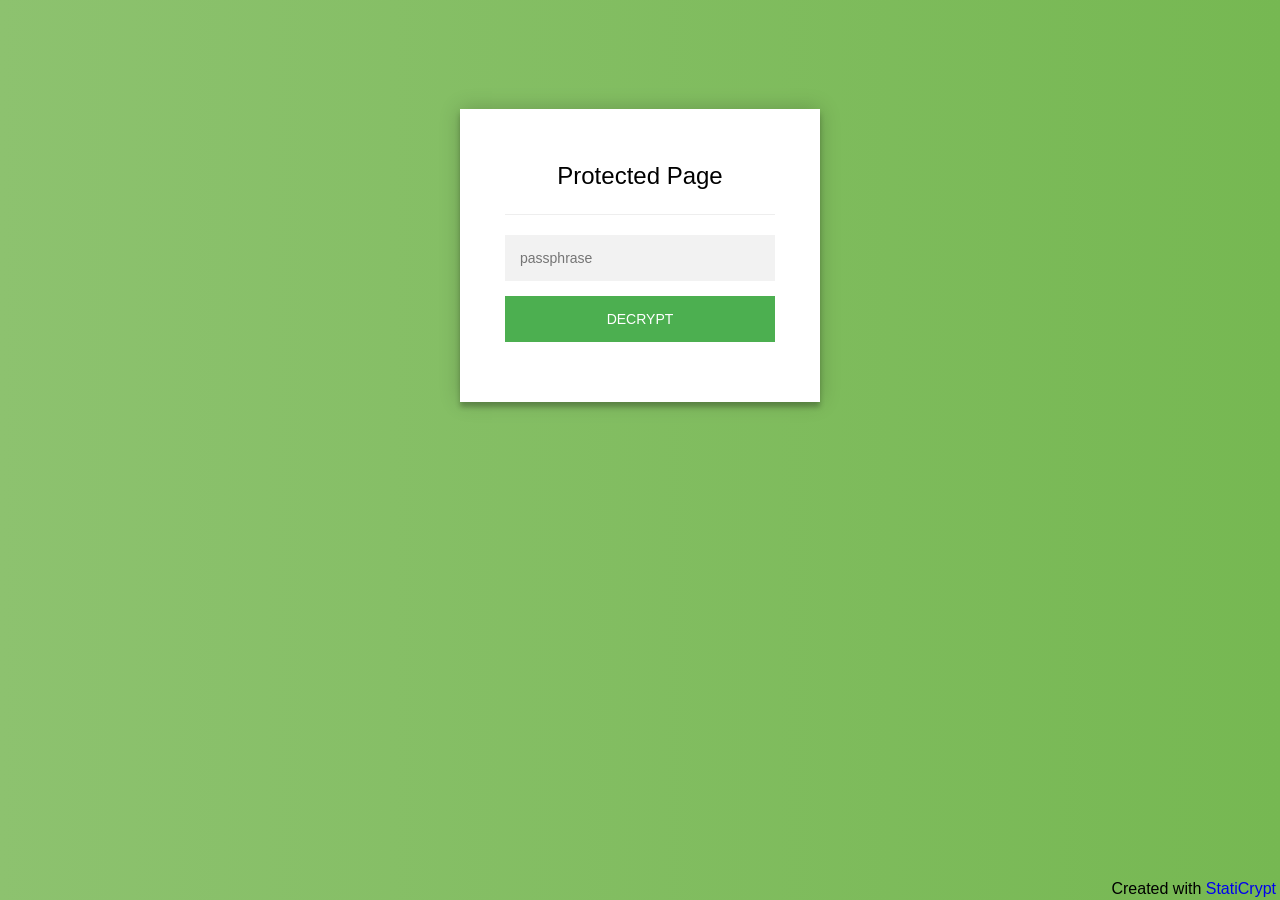
<file: index_encrypted.html>
<!doctype html>
<html class="staticrypt-html">
<head>
    <meta charset="utf-8">
    <title>Protected Page</title>
    <meta name="viewport" content="width=device-width, initial-scale=1">

    <!-- do not cache this page -->
    <meta http-equiv="cache-control" content="max-age=0"/>
    <meta http-equiv="cache-control" content="no-cache"/>
    <meta http-equiv="expires" content="0"/>
    <meta http-equiv="expires" content="Tue, 01 Jan 1980 1:00:00 GMT"/>
    <meta http-equiv="pragma" content="no-cache"/>

    <style>
        .staticrypt-hr {
            margin-top: 20px;
            margin-bottom: 20px;
            border: 0;
            border-top: 1px solid #eee;
        }

        .staticrypt-page {
            width: 360px;
            padding: 8% 0 0;
            margin: auto;
            box-sizing: border-box;
        }

        .staticrypt-form {
            position: relative;
            z-index: 1;
            background: #FFFFFF;
            max-width: 360px;
            margin: 0 auto 100px;
            padding: 45px;
            text-align: center;
            box-shadow: 0 0 20px 0 rgba(0, 0, 0, 0.2), 0 5px 5px 0 rgba(0, 0, 0, 0.24);
        }

        .staticrypt-form input {
            outline: 0;
            background: #f2f2f2;
            width: 100%;
            border: 0;
            margin: 0 0 15px;
            padding: 15px;
            box-sizing: border-box;
            font-size: 14px;
        }

        .staticrypt-form .staticrypt-decrypt-button {
            text-transform: uppercase;
            outline: 0;
            background: #4CAF50;
            width: 100%;
            border: 0;
            padding: 15px;
            color: #FFFFFF;
            font-size: 14px;
            cursor: pointer;
        }

        .staticrypt-form .staticrypt-decrypt-button:hover, .staticrypt-form .staticrypt-decrypt-button:active, .staticrypt-form .staticrypt-decrypt-button:focus {
            background: #43A047;
        }

        .staticrypt-html {
            height: 100%;
        }

        .staticrypt-body {
            margin-bottom: 1em;
            background: #76b852; /* fallback for old browsers */
            background: -webkit-linear-gradient(right, #76b852, #8DC26F);
            background: -moz-linear-gradient(right, #76b852, #8DC26F);
            background: -o-linear-gradient(right, #76b852, #8DC26F);
            background: linear-gradient(to left, #76b852, #8DC26F);
            font-family: "Arial", sans-serif;
            -webkit-font-smoothing: antialiased;
            -moz-osx-font-smoothing: grayscale;
        }

        .staticrypt-instructions {
            margin-top: -1em;
            margin-bottom: 1em;
        }

        .staticrypt-title {
            font-size: 1.5em;
        }

        .staticrypt-footer {
            position: fixed;
            height: 20px;
            font-size: 16px;
            padding: 2px;
            bottom: 0;
            left: 0;
            right: 0;
            margin-bottom: 0;
        }

        .staticrypt-footer p {
            margin: 2px;
            text-align: center;
            float: right;
        }

        .staticrypt-footer a {
            text-decoration: none;
        }
    </style>
</head>

<body class="staticrypt-body">
<div class="staticrypt-page">
    <div class="staticrypt-form">
        <div class="staticrypt-instructions">
            <p class="staticrypt-title">Protected Page</p>
            <p></p>
        </div>

        <hr class="staticrypt-hr">

        <form id="staticrypt-form" action="#" method="post">
            <input id="staticrypt-password"
                   type="password"
                   name="password"
                   placeholder="passphrase"
                   autofocus/>

            <input type="submit" class="staticrypt-decrypt-button" value="DECRYPT"/>
        </form>
    </div>

</div>
<footer class="staticrypt-footer">
    <p class="pull-right">Created with <a href="https://robinmoisson.github.io/staticrypt">StatiCrypt</a></p>
</footer>


<script>!function(t,r){"object"==typeof exports?module.exports=exports=r():"function"==typeof define&&define.amd?define([],r):t.CryptoJS=r()}(this,function(){var t=t||function(t,r){var e=Object.create||function(){function t(){}return function(r){var e;return t.prototype=r,e=new t,t.prototype=null,e}}(),i={},n=i.lib={},o=n.Base=function(){return{extend:function(t){var r=e(this);return t&&r.mixIn(t),r.hasOwnProperty("init")&&this.init!==r.init||(r.init=function(){r.$super.init.apply(this,arguments)}),r.init.prototype=r,r.$super=this,r},create:function(){var t=this.extend();return t.init.apply(t,arguments),t},init:function(){},mixIn:function(t){for(var r in t)t.hasOwnProperty(r)&&(this[r]=t[r]);t.hasOwnProperty("toString")&&(this.toString=t.toString)},clone:function(){return this.init.prototype.extend(this)}}}(),s=n.WordArray=o.extend({init:function(t,e){t=this.words=t||[],e!=r?this.sigBytes=e:this.sigBytes=4*t.length},toString:function(t){return(t||c).stringify(this)},concat:function(t){var r=this.words,e=t.words,i=this.sigBytes,n=t.sigBytes;if(this.clamp(),i%4)for(var o=0;o<n;o++){var s=e[o>>>2]>>>24-o%4*8&255;r[i+o>>>2]|=s<<24-(i+o)%4*8}else for(var o=0;o<n;o+=4)r[i+o>>>2]=e[o>>>2];return this.sigBytes+=n,this},clamp:function(){var r=this.words,e=this.sigBytes;r[e>>>2]&=4294967295<<32-e%4*8,r.length=t.ceil(e/4)},clone:function(){var t=o.clone.call(this);return t.words=this.words.slice(0),t},random:function(r){for(var e,i=[],n=function(r){var r=r,e=987654321,i=4294967295;return function(){e=36969*(65535&e)+(e>>16)&i,r=18e3*(65535&r)+(r>>16)&i;var n=(e<<16)+r&i;return n/=4294967296,n+=.5,n*(t.random()>.5?1:-1)}},o=0;o<r;o+=4){var a=n(4294967296*(e||t.random()));e=987654071*a(),i.push(4294967296*a()|0)}return new s.init(i,r)}}),a=i.enc={},c=a.Hex={stringify:function(t){for(var r=t.words,e=t.sigBytes,i=[],n=0;n<e;n++){var o=r[n>>>2]>>>24-n%4*8&255;i.push((o>>>4).toString(16)),i.push((15&o).toString(16))}return i.join("")},parse:function(t){for(var r=t.length,e=[],i=0;i<r;i+=2)e[i>>>3]|=parseInt(t.substr(i,2),16)<<24-i%8*4;return new s.init(e,r/2)}},h=a.Latin1={stringify:function(t){for(var r=t.words,e=t.sigBytes,i=[],n=0;n<e;n++){var o=r[n>>>2]>>>24-n%4*8&255;i.push(String.fromCharCode(o))}return i.join("")},parse:function(t){for(var r=t.length,e=[],i=0;i<r;i++)e[i>>>2]|=(255&t.charCodeAt(i))<<24-i%4*8;return new s.init(e,r)}},l=a.Utf8={stringify:function(t){try{return decodeURIComponent(escape(h.stringify(t)))}catch(t){throw new Error("Malformed UTF-8 data")}},parse:function(t){return h.parse(unescape(encodeURIComponent(t)))}},f=n.BufferedBlockAlgorithm=o.extend({reset:function(){this._data=new s.init,this._nDataBytes=0},_append:function(t){"string"==typeof t&&(t=l.parse(t)),this._data.concat(t),this._nDataBytes+=t.sigBytes},_process:function(r){var e=this._data,i=e.words,n=e.sigBytes,o=this.blockSize,a=4*o,c=n/a;c=r?t.ceil(c):t.max((0|c)-this._minBufferSize,0);var h=c*o,l=t.min(4*h,n);if(h){for(var f=0;f<h;f+=o)this._doProcessBlock(i,f);var u=i.splice(0,h);e.sigBytes-=l}return new s.init(u,l)},clone:function(){var t=o.clone.call(this);return t._data=this._data.clone(),t},_minBufferSize:0}),u=(n.Hasher=f.extend({cfg:o.extend(),init:function(t){this.cfg=this.cfg.extend(t),this.reset()},reset:function(){f.reset.call(this),this._doReset()},update:function(t){return this._append(t),this._process(),this},finalize:function(t){t&&this._append(t);var r=this._doFinalize();return r},blockSize:16,_createHelper:function(t){return function(r,e){return new t.init(e).finalize(r)}},_createHmacHelper:function(t){return function(r,e){return new u.HMAC.init(t,e).finalize(r)}}}),i.algo={});return i}(Math);return function(){function r(t,r,e){for(var i=[],o=0,s=0;s<r;s++)if(s%4){var a=e[t.charCodeAt(s-1)]<<s%4*2,c=e[t.charCodeAt(s)]>>>6-s%4*2;i[o>>>2]|=(a|c)<<24-o%4*8,o++}return n.create(i,o)}var e=t,i=e.lib,n=i.WordArray,o=e.enc;o.Base64={stringify:function(t){var r=t.words,e=t.sigBytes,i=this._map;t.clamp();for(var n=[],o=0;o<e;o+=3)for(var s=r[o>>>2]>>>24-o%4*8&255,a=r[o+1>>>2]>>>24-(o+1)%4*8&255,c=r[o+2>>>2]>>>24-(o+2)%4*8&255,h=s<<16|a<<8|c,l=0;l<4&&o+.75*l<e;l++)n.push(i.charAt(h>>>6*(3-l)&63));var f=i.charAt(64);if(f)for(;n.length%4;)n.push(f);return n.join("")},parse:function(t){var e=t.length,i=this._map,n=this._reverseMap;if(!n){n=this._reverseMap=[];for(var o=0;o<i.length;o++)n[i.charCodeAt(o)]=o}var s=i.charAt(64);if(s){var a=t.indexOf(s);a!==-1&&(e=a)}return r(t,e,n)},_map:"ABCDEFGHIJKLMNOPQRSTUVWXYZabcdefghijklmnopqrstuvwxyz0123456789+/="}}(),function(r){function e(t,r,e,i,n,o,s){var a=t+(r&e|~r&i)+n+s;return(a<<o|a>>>32-o)+r}function i(t,r,e,i,n,o,s){var a=t+(r&i|e&~i)+n+s;return(a<<o|a>>>32-o)+r}function n(t,r,e,i,n,o,s){var a=t+(r^e^i)+n+s;return(a<<o|a>>>32-o)+r}function o(t,r,e,i,n,o,s){var a=t+(e^(r|~i))+n+s;return(a<<o|a>>>32-o)+r}var s=t,a=s.lib,c=a.WordArray,h=a.Hasher,l=s.algo,f=[];!function(){for(var t=0;t<64;t++)f[t]=4294967296*r.abs(r.sin(t+1))|0}();var u=l.MD5=h.extend({_doReset:function(){this._hash=new c.init([1732584193,4023233417,2562383102,271733878])},_doProcessBlock:function(t,r){for(var s=0;s<16;s++){var a=r+s,c=t[a];t[a]=16711935&(c<<8|c>>>24)|4278255360&(c<<24|c>>>8)}var h=this._hash.words,l=t[r+0],u=t[r+1],d=t[r+2],v=t[r+3],p=t[r+4],_=t[r+5],y=t[r+6],g=t[r+7],B=t[r+8],w=t[r+9],k=t[r+10],S=t[r+11],m=t[r+12],x=t[r+13],b=t[r+14],H=t[r+15],z=h[0],A=h[1],C=h[2],D=h[3];z=e(z,A,C,D,l,7,f[0]),D=e(D,z,A,C,u,12,f[1]),C=e(C,D,z,A,d,17,f[2]),A=e(A,C,D,z,v,22,f[3]),z=e(z,A,C,D,p,7,f[4]),D=e(D,z,A,C,_,12,f[5]),C=e(C,D,z,A,y,17,f[6]),A=e(A,C,D,z,g,22,f[7]),z=e(z,A,C,D,B,7,f[8]),D=e(D,z,A,C,w,12,f[9]),C=e(C,D,z,A,k,17,f[10]),A=e(A,C,D,z,S,22,f[11]),z=e(z,A,C,D,m,7,f[12]),D=e(D,z,A,C,x,12,f[13]),C=e(C,D,z,A,b,17,f[14]),A=e(A,C,D,z,H,22,f[15]),z=i(z,A,C,D,u,5,f[16]),D=i(D,z,A,C,y,9,f[17]),C=i(C,D,z,A,S,14,f[18]),A=i(A,C,D,z,l,20,f[19]),z=i(z,A,C,D,_,5,f[20]),D=i(D,z,A,C,k,9,f[21]),C=i(C,D,z,A,H,14,f[22]),A=i(A,C,D,z,p,20,f[23]),z=i(z,A,C,D,w,5,f[24]),D=i(D,z,A,C,b,9,f[25]),C=i(C,D,z,A,v,14,f[26]),A=i(A,C,D,z,B,20,f[27]),z=i(z,A,C,D,x,5,f[28]),D=i(D,z,A,C,d,9,f[29]),C=i(C,D,z,A,g,14,f[30]),A=i(A,C,D,z,m,20,f[31]),z=n(z,A,C,D,_,4,f[32]),D=n(D,z,A,C,B,11,f[33]),C=n(C,D,z,A,S,16,f[34]),A=n(A,C,D,z,b,23,f[35]),z=n(z,A,C,D,u,4,f[36]),D=n(D,z,A,C,p,11,f[37]),C=n(C,D,z,A,g,16,f[38]),A=n(A,C,D,z,k,23,f[39]),z=n(z,A,C,D,x,4,f[40]),D=n(D,z,A,C,l,11,f[41]),C=n(C,D,z,A,v,16,f[42]),A=n(A,C,D,z,y,23,f[43]),z=n(z,A,C,D,w,4,f[44]),D=n(D,z,A,C,m,11,f[45]),C=n(C,D,z,A,H,16,f[46]),A=n(A,C,D,z,d,23,f[47]),z=o(z,A,C,D,l,6,f[48]),D=o(D,z,A,C,g,10,f[49]),C=o(C,D,z,A,b,15,f[50]),A=o(A,C,D,z,_,21,f[51]),z=o(z,A,C,D,m,6,f[52]),D=o(D,z,A,C,v,10,f[53]),C=o(C,D,z,A,k,15,f[54]),A=o(A,C,D,z,u,21,f[55]),z=o(z,A,C,D,B,6,f[56]),D=o(D,z,A,C,H,10,f[57]),C=o(C,D,z,A,y,15,f[58]),A=o(A,C,D,z,x,21,f[59]),z=o(z,A,C,D,p,6,f[60]),D=o(D,z,A,C,S,10,f[61]),C=o(C,D,z,A,d,15,f[62]),A=o(A,C,D,z,w,21,f[63]),h[0]=h[0]+z|0,h[1]=h[1]+A|0,h[2]=h[2]+C|0,h[3]=h[3]+D|0},_doFinalize:function(){var t=this._data,e=t.words,i=8*this._nDataBytes,n=8*t.sigBytes;e[n>>>5]|=128<<24-n%32;var o=r.floor(i/4294967296),s=i;e[(n+64>>>9<<4)+15]=16711935&(o<<8|o>>>24)|4278255360&(o<<24|o>>>8),e[(n+64>>>9<<4)+14]=16711935&(s<<8|s>>>24)|4278255360&(s<<24|s>>>8),t.sigBytes=4*(e.length+1),this._process();for(var a=this._hash,c=a.words,h=0;h<4;h++){var l=c[h];c[h]=16711935&(l<<8|l>>>24)|4278255360&(l<<24|l>>>8)}return a},clone:function(){var t=h.clone.call(this);return t._hash=this._hash.clone(),t}});s.MD5=h._createHelper(u),s.HmacMD5=h._createHmacHelper(u)}(Math),function(){var r=t,e=r.lib,i=e.WordArray,n=e.Hasher,o=r.algo,s=[],a=o.SHA1=n.extend({_doReset:function(){this._hash=new i.init([1732584193,4023233417,2562383102,271733878,3285377520])},_doProcessBlock:function(t,r){for(var e=this._hash.words,i=e[0],n=e[1],o=e[2],a=e[3],c=e[4],h=0;h<80;h++){if(h<16)s[h]=0|t[r+h];else{var l=s[h-3]^s[h-8]^s[h-14]^s[h-16];s[h]=l<<1|l>>>31}var f=(i<<5|i>>>27)+c+s[h];f+=h<20?(n&o|~n&a)+1518500249:h<40?(n^o^a)+1859775393:h<60?(n&o|n&a|o&a)-1894007588:(n^o^a)-899497514,c=a,a=o,o=n<<30|n>>>2,n=i,i=f}e[0]=e[0]+i|0,e[1]=e[1]+n|0,e[2]=e[2]+o|0,e[3]=e[3]+a|0,e[4]=e[4]+c|0},_doFinalize:function(){var t=this._data,r=t.words,e=8*this._nDataBytes,i=8*t.sigBytes;return r[i>>>5]|=128<<24-i%32,r[(i+64>>>9<<4)+14]=Math.floor(e/4294967296),r[(i+64>>>9<<4)+15]=e,t.sigBytes=4*r.length,this._process(),this._hash},clone:function(){var t=n.clone.call(this);return t._hash=this._hash.clone(),t}});r.SHA1=n._createHelper(a),r.HmacSHA1=n._createHmacHelper(a)}(),function(r){var e=t,i=e.lib,n=i.WordArray,o=i.Hasher,s=e.algo,a=[],c=[];!function(){function t(t){for(var e=r.sqrt(t),i=2;i<=e;i++)if(!(t%i))return!1;return!0}function e(t){return 4294967296*(t-(0|t))|0}for(var i=2,n=0;n<64;)t(i)&&(n<8&&(a[n]=e(r.pow(i,.5))),c[n]=e(r.pow(i,1/3)),n++),i++}();var h=[],l=s.SHA256=o.extend({_doReset:function(){this._hash=new n.init(a.slice(0))},_doProcessBlock:function(t,r){for(var e=this._hash.words,i=e[0],n=e[1],o=e[2],s=e[3],a=e[4],l=e[5],f=e[6],u=e[7],d=0;d<64;d++){if(d<16)h[d]=0|t[r+d];else{var v=h[d-15],p=(v<<25|v>>>7)^(v<<14|v>>>18)^v>>>3,_=h[d-2],y=(_<<15|_>>>17)^(_<<13|_>>>19)^_>>>10;h[d]=p+h[d-7]+y+h[d-16]}var g=a&l^~a&f,B=i&n^i&o^n&o,w=(i<<30|i>>>2)^(i<<19|i>>>13)^(i<<10|i>>>22),k=(a<<26|a>>>6)^(a<<21|a>>>11)^(a<<7|a>>>25),S=u+k+g+c[d]+h[d],m=w+B;u=f,f=l,l=a,a=s+S|0,s=o,o=n,n=i,i=S+m|0}e[0]=e[0]+i|0,e[1]=e[1]+n|0,e[2]=e[2]+o|0,e[3]=e[3]+s|0,e[4]=e[4]+a|0,e[5]=e[5]+l|0,e[6]=e[6]+f|0,e[7]=e[7]+u|0},_doFinalize:function(){var t=this._data,e=t.words,i=8*this._nDataBytes,n=8*t.sigBytes;return e[n>>>5]|=128<<24-n%32,e[(n+64>>>9<<4)+14]=r.floor(i/4294967296),e[(n+64>>>9<<4)+15]=i,t.sigBytes=4*e.length,this._process(),this._hash},clone:function(){var t=o.clone.call(this);return t._hash=this._hash.clone(),t}});e.SHA256=o._createHelper(l),e.HmacSHA256=o._createHmacHelper(l)}(Math),function(){function r(t){return t<<8&4278255360|t>>>8&16711935}var e=t,i=e.lib,n=i.WordArray,o=e.enc;o.Utf16=o.Utf16BE={stringify:function(t){for(var r=t.words,e=t.sigBytes,i=[],n=0;n<e;n+=2){var o=r[n>>>2]>>>16-n%4*8&65535;i.push(String.fromCharCode(o))}return i.join("")},parse:function(t){for(var r=t.length,e=[],i=0;i<r;i++)e[i>>>1]|=t.charCodeAt(i)<<16-i%2*16;return n.create(e,2*r)}};o.Utf16LE={stringify:function(t){for(var e=t.words,i=t.sigBytes,n=[],o=0;o<i;o+=2){var s=r(e[o>>>2]>>>16-o%4*8&65535);n.push(String.fromCharCode(s))}return n.join("")},parse:function(t){for(var e=t.length,i=[],o=0;o<e;o++)i[o>>>1]|=r(t.charCodeAt(o)<<16-o%2*16);return n.create(i,2*e)}}}(),function(){if("function"==typeof ArrayBuffer){var r=t,e=r.lib,i=e.WordArray,n=i.init,o=i.init=function(t){if(t instanceof ArrayBuffer&&(t=new Uint8Array(t)),(t instanceof Int8Array||"undefined"!=typeof Uint8ClampedArray&&t instanceof Uint8ClampedArray||t instanceof Int16Array||t instanceof Uint16Array||t instanceof Int32Array||t instanceof Uint32Array||t instanceof Float32Array||t instanceof Float64Array)&&(t=new Uint8Array(t.buffer,t.byteOffset,t.byteLength)),t instanceof Uint8Array){for(var r=t.byteLength,e=[],i=0;i<r;i++)e[i>>>2]|=t[i]<<24-i%4*8;n.call(this,e,r)}else n.apply(this,arguments)};o.prototype=i}}(),function(r){function e(t,r,e){return t^r^e}function i(t,r,e){return t&r|~t&e}function n(t,r,e){return(t|~r)^e}function o(t,r,e){return t&e|r&~e}function s(t,r,e){return t^(r|~e)}function a(t,r){return t<<r|t>>>32-r}var c=t,h=c.lib,l=h.WordArray,f=h.Hasher,u=c.algo,d=l.create([0,1,2,3,4,5,6,7,8,9,10,11,12,13,14,15,7,4,13,1,10,6,15,3,12,0,9,5,2,14,11,8,3,10,14,4,9,15,8,1,2,7,0,6,13,11,5,12,1,9,11,10,0,8,12,4,13,3,7,15,14,5,6,2,4,0,5,9,7,12,2,10,14,1,3,8,11,6,15,13]),v=l.create([5,14,7,0,9,2,11,4,13,6,15,8,1,10,3,12,6,11,3,7,0,13,5,10,14,15,8,12,4,9,1,2,15,5,1,3,7,14,6,9,11,8,12,2,10,0,4,13,8,6,4,1,3,11,15,0,5,12,2,13,9,7,10,14,12,15,10,4,1,5,8,7,6,2,13,14,0,3,9,11]),p=l.create([11,14,15,12,5,8,7,9,11,13,14,15,6,7,9,8,7,6,8,13,11,9,7,15,7,12,15,9,11,7,13,12,11,13,6,7,14,9,13,15,14,8,13,6,5,12,7,5,11,12,14,15,14,15,9,8,9,14,5,6,8,6,5,12,9,15,5,11,6,8,13,12,5,12,13,14,11,8,5,6]),_=l.create([8,9,9,11,13,15,15,5,7,7,8,11,14,14,12,6,9,13,15,7,12,8,9,11,7,7,12,7,6,15,13,11,9,7,15,11,8,6,6,14,12,13,5,14,13,13,7,5,15,5,8,11,14,14,6,14,6,9,12,9,12,5,15,8,8,5,12,9,12,5,14,6,8,13,6,5,15,13,11,11]),y=l.create([0,1518500249,1859775393,2400959708,2840853838]),g=l.create([1352829926,1548603684,1836072691,2053994217,0]),B=u.RIPEMD160=f.extend({_doReset:function(){this._hash=l.create([1732584193,4023233417,2562383102,271733878,3285377520])},_doProcessBlock:function(t,r){for(var c=0;c<16;c++){var h=r+c,l=t[h];t[h]=16711935&(l<<8|l>>>24)|4278255360&(l<<24|l>>>8)}var f,u,B,w,k,S,m,x,b,H,z=this._hash.words,A=y.words,C=g.words,D=d.words,R=v.words,E=p.words,M=_.words;S=f=z[0],m=u=z[1],x=B=z[2],b=w=z[3],H=k=z[4];for(var F,c=0;c<80;c+=1)F=f+t[r+D[c]]|0,F+=c<16?e(u,B,w)+A[0]:c<32?i(u,B,w)+A[1]:c<48?n(u,B,w)+A[2]:c<64?o(u,B,w)+A[3]:s(u,B,w)+A[4],F|=0,F=a(F,E[c]),F=F+k|0,f=k,k=w,w=a(B,10),B=u,u=F,F=S+t[r+R[c]]|0,F+=c<16?s(m,x,b)+C[0]:c<32?o(m,x,b)+C[1]:c<48?n(m,x,b)+C[2]:c<64?i(m,x,b)+C[3]:e(m,x,b)+C[4],F|=0,F=a(F,M[c]),F=F+H|0,S=H,H=b,b=a(x,10),x=m,m=F;F=z[1]+B+b|0,z[1]=z[2]+w+H|0,z[2]=z[3]+k+S|0,z[3]=z[4]+f+m|0,z[4]=z[0]+u+x|0,z[0]=F},_doFinalize:function(){var t=this._data,r=t.words,e=8*this._nDataBytes,i=8*t.sigBytes;r[i>>>5]|=128<<24-i%32,r[(i+64>>>9<<4)+14]=16711935&(e<<8|e>>>24)|4278255360&(e<<24|e>>>8),t.sigBytes=4*(r.length+1),this._process();for(var n=this._hash,o=n.words,s=0;s<5;s++){var a=o[s];o[s]=16711935&(a<<8|a>>>24)|4278255360&(a<<24|a>>>8)}return n},clone:function(){var t=f.clone.call(this);return t._hash=this._hash.clone(),t}});c.RIPEMD160=f._createHelper(B),c.HmacRIPEMD160=f._createHmacHelper(B)}(Math),function(){var r=t,e=r.lib,i=e.Base,n=r.enc,o=n.Utf8,s=r.algo;s.HMAC=i.extend({init:function(t,r){t=this._hasher=new t.init,"string"==typeof r&&(r=o.parse(r));var e=t.blockSize,i=4*e;r.sigBytes>i&&(r=t.finalize(r)),r.clamp();for(var n=this._oKey=r.clone(),s=this._iKey=r.clone(),a=n.words,c=s.words,h=0;h<e;h++)a[h]^=1549556828,c[h]^=909522486;n.sigBytes=s.sigBytes=i,this.reset()},reset:function(){var t=this._hasher;t.reset(),t.update(this._iKey)},update:function(t){return this._hasher.update(t),this},finalize:function(t){var r=this._hasher,e=r.finalize(t);r.reset();var i=r.finalize(this._oKey.clone().concat(e));return i}})}(),function(){var r=t,e=r.lib,i=e.Base,n=e.WordArray,o=r.algo,s=o.SHA1,a=o.HMAC,c=o.PBKDF2=i.extend({cfg:i.extend({keySize:4,hasher:s,iterations:1}),init:function(t){this.cfg=this.cfg.extend(t)},compute:function(t,r){for(var e=this.cfg,i=a.create(e.hasher,t),o=n.create(),s=n.create([1]),c=o.words,h=s.words,l=e.keySize,f=e.iterations;c.length<l;){var u=i.update(r).finalize(s);i.reset();for(var d=u.words,v=d.length,p=u,_=1;_<f;_++){p=i.finalize(p),i.reset();for(var y=p.words,g=0;g<v;g++)d[g]^=y[g]}o.concat(u),h[0]++}return o.sigBytes=4*l,o}});r.PBKDF2=function(t,r,e){return c.create(e).compute(t,r)}}(),function(){var r=t,e=r.lib,i=e.Base,n=e.WordArray,o=r.algo,s=o.MD5,a=o.EvpKDF=i.extend({cfg:i.extend({keySize:4,hasher:s,iterations:1}),init:function(t){this.cfg=this.cfg.extend(t)},compute:function(t,r){for(var e=this.cfg,i=e.hasher.create(),o=n.create(),s=o.words,a=e.keySize,c=e.iterations;s.length<a;){h&&i.update(h);var h=i.update(t).finalize(r);i.reset();for(var l=1;l<c;l++)h=i.finalize(h),i.reset();o.concat(h)}return o.sigBytes=4*a,o}});r.EvpKDF=function(t,r,e){return a.create(e).compute(t,r)}}(),function(){var r=t,e=r.lib,i=e.WordArray,n=r.algo,o=n.SHA256,s=n.SHA224=o.extend({_doReset:function(){this._hash=new i.init([3238371032,914150663,812702999,4144912697,4290775857,1750603025,1694076839,3204075428])},_doFinalize:function(){var t=o._doFinalize.call(this);return t.sigBytes-=4,t}});r.SHA224=o._createHelper(s),r.HmacSHA224=o._createHmacHelper(s)}(),function(r){var e=t,i=e.lib,n=i.Base,o=i.WordArray,s=e.x64={};s.Word=n.extend({init:function(t,r){this.high=t,this.low=r}}),s.WordArray=n.extend({init:function(t,e){t=this.words=t||[],e!=r?this.sigBytes=e:this.sigBytes=8*t.length},toX32:function(){for(var t=this.words,r=t.length,e=[],i=0;i<r;i++){var n=t[i];e.push(n.high),e.push(n.low)}return o.create(e,this.sigBytes)},clone:function(){for(var t=n.clone.call(this),r=t.words=this.words.slice(0),e=r.length,i=0;i<e;i++)r[i]=r[i].clone();return t}})}(),function(r){var e=t,i=e.lib,n=i.WordArray,o=i.Hasher,s=e.x64,a=s.Word,c=e.algo,h=[],l=[],f=[];!function(){for(var t=1,r=0,e=0;e<24;e++){h[t+5*r]=(e+1)*(e+2)/2%64;var i=r%5,n=(2*t+3*r)%5;t=i,r=n}for(var t=0;t<5;t++)for(var r=0;r<5;r++)l[t+5*r]=r+(2*t+3*r)%5*5;for(var o=1,s=0;s<24;s++){for(var c=0,u=0,d=0;d<7;d++){if(1&o){var v=(1<<d)-1;v<32?u^=1<<v:c^=1<<v-32}128&o?o=o<<1^113:o<<=1}f[s]=a.create(c,u)}}();var u=[];!function(){for(var t=0;t<25;t++)u[t]=a.create()}();var d=c.SHA3=o.extend({cfg:o.cfg.extend({outputLength:512}),_doReset:function(){for(var t=this._state=[],r=0;r<25;r++)t[r]=new a.init;this.blockSize=(1600-2*this.cfg.outputLength)/32},_doProcessBlock:function(t,r){for(var e=this._state,i=this.blockSize/2,n=0;n<i;n++){var o=t[r+2*n],s=t[r+2*n+1];o=16711935&(o<<8|o>>>24)|4278255360&(o<<24|o>>>8),s=16711935&(s<<8|s>>>24)|4278255360&(s<<24|s>>>8);var a=e[n];a.high^=s,a.low^=o}for(var c=0;c<24;c++){for(var d=0;d<5;d++){for(var v=0,p=0,_=0;_<5;_++){var a=e[d+5*_];v^=a.high,p^=a.low}var y=u[d];y.high=v,y.low=p}for(var d=0;d<5;d++)for(var g=u[(d+4)%5],B=u[(d+1)%5],w=B.high,k=B.low,v=g.high^(w<<1|k>>>31),p=g.low^(k<<1|w>>>31),_=0;_<5;_++){var a=e[d+5*_];a.high^=v,a.low^=p}for(var S=1;S<25;S++){var a=e[S],m=a.high,x=a.low,b=h[S];if(b<32)var v=m<<b|x>>>32-b,p=x<<b|m>>>32-b;else var v=x<<b-32|m>>>64-b,p=m<<b-32|x>>>64-b;var H=u[l[S]];H.high=v,H.low=p}var z=u[0],A=e[0];z.high=A.high,z.low=A.low;for(var d=0;d<5;d++)for(var _=0;_<5;_++){var S=d+5*_,a=e[S],C=u[S],D=u[(d+1)%5+5*_],R=u[(d+2)%5+5*_];a.high=C.high^~D.high&R.high,a.low=C.low^~D.low&R.low}var a=e[0],E=f[c];a.high^=E.high,a.low^=E.low}},_doFinalize:function(){var t=this._data,e=t.words,i=(8*this._nDataBytes,8*t.sigBytes),o=32*this.blockSize;e[i>>>5]|=1<<24-i%32,e[(r.ceil((i+1)/o)*o>>>5)-1]|=128,t.sigBytes=4*e.length,this._process();for(var s=this._state,a=this.cfg.outputLength/8,c=a/8,h=[],l=0;l<c;l++){var f=s[l],u=f.high,d=f.low;u=16711935&(u<<8|u>>>24)|4278255360&(u<<24|u>>>8),d=16711935&(d<<8|d>>>24)|4278255360&(d<<24|d>>>8),h.push(d),h.push(u)}return new n.init(h,a)},clone:function(){for(var t=o.clone.call(this),r=t._state=this._state.slice(0),e=0;e<25;e++)r[e]=r[e].clone();return t}});e.SHA3=o._createHelper(d),e.HmacSHA3=o._createHmacHelper(d)}(Math),function(){function r(){return s.create.apply(s,arguments)}var e=t,i=e.lib,n=i.Hasher,o=e.x64,s=o.Word,a=o.WordArray,c=e.algo,h=[r(1116352408,3609767458),r(1899447441,602891725),r(3049323471,3964484399),r(3921009573,2173295548),r(961987163,4081628472),r(1508970993,3053834265),r(2453635748,2937671579),r(2870763221,3664609560),r(3624381080,2734883394),r(310598401,1164996542),r(607225278,1323610764),r(1426881987,3590304994),r(1925078388,4068182383),r(2162078206,991336113),r(2614888103,633803317),r(3248222580,3479774868),r(3835390401,2666613458),r(4022224774,944711139),r(264347078,2341262773),r(604807628,2007800933),r(770255983,1495990901),r(1249150122,1856431235),r(1555081692,3175218132),r(1996064986,2198950837),r(2554220882,3999719339),r(2821834349,766784016),r(2952996808,2566594879),r(3210313671,3203337956),r(3336571891,1034457026),r(3584528711,2466948901),r(113926993,3758326383),r(338241895,168717936),r(666307205,1188179964),r(773529912,1546045734),r(1294757372,1522805485),r(1396182291,2643833823),r(1695183700,2343527390),r(1986661051,1014477480),r(2177026350,1206759142),r(2456956037,344077627),r(2730485921,1290863460),r(2820302411,3158454273),r(3259730800,3505952657),r(3345764771,106217008),r(3516065817,3606008344),r(3600352804,1432725776),r(4094571909,1467031594),r(275423344,851169720),r(430227734,3100823752),r(506948616,1363258195),r(659060556,3750685593),r(883997877,3785050280),r(958139571,3318307427),r(1322822218,3812723403),r(1537002063,2003034995),r(1747873779,3602036899),r(1955562222,1575990012),r(2024104815,1125592928),r(2227730452,2716904306),r(2361852424,442776044),r(2428436474,593698344),r(2756734187,3733110249),r(3204031479,2999351573),r(3329325298,3815920427),r(3391569614,3928383900),r(3515267271,566280711),r(3940187606,3454069534),r(4118630271,4000239992),r(116418474,1914138554),r(174292421,2731055270),r(289380356,3203993006),r(460393269,320620315),r(685471733,587496836),r(852142971,1086792851),r(1017036298,365543100),r(1126000580,2618297676),r(1288033470,3409855158),r(1501505948,4234509866),r(1607167915,987167468),r(1816402316,1246189591)],l=[];!function(){for(var t=0;t<80;t++)l[t]=r()}();var f=c.SHA512=n.extend({_doReset:function(){this._hash=new a.init([new s.init(1779033703,4089235720),new s.init(3144134277,2227873595),new s.init(1013904242,4271175723),new s.init(2773480762,1595750129),new s.init(1359893119,2917565137),new s.init(2600822924,725511199),new s.init(528734635,4215389547),new s.init(1541459225,327033209)])},_doProcessBlock:function(t,r){for(var e=this._hash.words,i=e[0],n=e[1],o=e[2],s=e[3],a=e[4],c=e[5],f=e[6],u=e[7],d=i.high,v=i.low,p=n.high,_=n.low,y=o.high,g=o.low,B=s.high,w=s.low,k=a.high,S=a.low,m=c.high,x=c.low,b=f.high,H=f.low,z=u.high,A=u.low,C=d,D=v,R=p,E=_,M=y,F=g,P=B,W=w,O=k,U=S,I=m,K=x,X=b,L=H,j=z,N=A,T=0;T<80;T++){var Z=l[T];if(T<16)var q=Z.high=0|t[r+2*T],G=Z.low=0|t[r+2*T+1];else{var J=l[T-15],$=J.high,Q=J.low,V=($>>>1|Q<<31)^($>>>8|Q<<24)^$>>>7,Y=(Q>>>1|$<<31)^(Q>>>8|$<<24)^(Q>>>7|$<<25),tt=l[T-2],rt=tt.high,et=tt.low,it=(rt>>>19|et<<13)^(rt<<3|et>>>29)^rt>>>6,nt=(et>>>19|rt<<13)^(et<<3|rt>>>29)^(et>>>6|rt<<26),ot=l[T-7],st=ot.high,at=ot.low,ct=l[T-16],ht=ct.high,lt=ct.low,G=Y+at,q=V+st+(G>>>0<Y>>>0?1:0),G=G+nt,q=q+it+(G>>>0<nt>>>0?1:0),G=G+lt,q=q+ht+(G>>>0<lt>>>0?1:0);Z.high=q,Z.low=G}var ft=O&I^~O&X,ut=U&K^~U&L,dt=C&R^C&M^R&M,vt=D&E^D&F^E&F,pt=(C>>>28|D<<4)^(C<<30|D>>>2)^(C<<25|D>>>7),_t=(D>>>28|C<<4)^(D<<30|C>>>2)^(D<<25|C>>>7),yt=(O>>>14|U<<18)^(O>>>18|U<<14)^(O<<23|U>>>9),gt=(U>>>14|O<<18)^(U>>>18|O<<14)^(U<<23|O>>>9),Bt=h[T],wt=Bt.high,kt=Bt.low,St=N+gt,mt=j+yt+(St>>>0<N>>>0?1:0),St=St+ut,mt=mt+ft+(St>>>0<ut>>>0?1:0),St=St+kt,mt=mt+wt+(St>>>0<kt>>>0?1:0),St=St+G,mt=mt+q+(St>>>0<G>>>0?1:0),xt=_t+vt,bt=pt+dt+(xt>>>0<_t>>>0?1:0);j=X,N=L,X=I,L=K,I=O,K=U,U=W+St|0,O=P+mt+(U>>>0<W>>>0?1:0)|0,P=M,W=F,M=R,F=E,R=C,E=D,D=St+xt|0,C=mt+bt+(D>>>0<St>>>0?1:0)|0}v=i.low=v+D,i.high=d+C+(v>>>0<D>>>0?1:0),_=n.low=_+E,n.high=p+R+(_>>>0<E>>>0?1:0),g=o.low=g+F,o.high=y+M+(g>>>0<F>>>0?1:0),w=s.low=w+W,s.high=B+P+(w>>>0<W>>>0?1:0),S=a.low=S+U,a.high=k+O+(S>>>0<U>>>0?1:0),x=c.low=x+K,c.high=m+I+(x>>>0<K>>>0?1:0),H=f.low=H+L,f.high=b+X+(H>>>0<L>>>0?1:0),A=u.low=A+N,u.high=z+j+(A>>>0<N>>>0?1:0)},_doFinalize:function(){var t=this._data,r=t.words,e=8*this._nDataBytes,i=8*t.sigBytes;r[i>>>5]|=128<<24-i%32,r[(i+128>>>10<<5)+30]=Math.floor(e/4294967296),r[(i+128>>>10<<5)+31]=e,t.sigBytes=4*r.length,this._process();var n=this._hash.toX32();return n},clone:function(){var t=n.clone.call(this);return t._hash=this._hash.clone(),t},blockSize:32});e.SHA512=n._createHelper(f),e.HmacSHA512=n._createHmacHelper(f)}(),function(){var r=t,e=r.x64,i=e.Word,n=e.WordArray,o=r.algo,s=o.SHA512,a=o.SHA384=s.extend({_doReset:function(){this._hash=new n.init([new i.init(3418070365,3238371032),new i.init(1654270250,914150663),new i.init(2438529370,812702999),new i.init(355462360,4144912697),new i.init(1731405415,4290775857),new i.init(2394180231,1750603025),new i.init(3675008525,1694076839),new i.init(1203062813,3204075428)])},_doFinalize:function(){var t=s._doFinalize.call(this);return t.sigBytes-=16,t}});r.SHA384=s._createHelper(a),r.HmacSHA384=s._createHmacHelper(a)}(),t.lib.Cipher||function(r){var e=t,i=e.lib,n=i.Base,o=i.WordArray,s=i.BufferedBlockAlgorithm,a=e.enc,c=(a.Utf8,a.Base64),h=e.algo,l=h.EvpKDF,f=i.Cipher=s.extend({cfg:n.extend(),createEncryptor:function(t,r){return this.create(this._ENC_XFORM_MODE,t,r)},createDecryptor:function(t,r){return this.create(this._DEC_XFORM_MODE,t,r)},init:function(t,r,e){this.cfg=this.cfg.extend(e),this._xformMode=t,this._key=r,this.reset()},reset:function(){s.reset.call(this),this._doReset()},process:function(t){return this._append(t),this._process()},finalize:function(t){t&&this._append(t);var r=this._doFinalize();return r},keySize:4,ivSize:4,_ENC_XFORM_MODE:1,_DEC_XFORM_MODE:2,_createHelper:function(){function t(t){return"string"==typeof t?m:w}return function(r){return{encrypt:function(e,i,n){return t(i).encrypt(r,e,i,n)},decrypt:function(e,i,n){return t(i).decrypt(r,e,i,n)}}}}()}),u=(i.StreamCipher=f.extend({_doFinalize:function(){var t=this._process(!0);return t},blockSize:1}),e.mode={}),d=i.BlockCipherMode=n.extend({createEncryptor:function(t,r){return this.Encryptor.create(t,r)},createDecryptor:function(t,r){return this.Decryptor.create(t,r)},init:function(t,r){this._cipher=t,this._iv=r}}),v=u.CBC=function(){function t(t,e,i){var n=this._iv;if(n){var o=n;this._iv=r}else var o=this._prevBlock;for(var s=0;s<i;s++)t[e+s]^=o[s]}var e=d.extend();return e.Encryptor=e.extend({processBlock:function(r,e){var i=this._cipher,n=i.blockSize;t.call(this,r,e,n),i.encryptBlock(r,e),this._prevBlock=r.slice(e,e+n)}}),e.Decryptor=e.extend({processBlock:function(r,e){var i=this._cipher,n=i.blockSize,o=r.slice(e,e+n);i.decryptBlock(r,e),t.call(this,r,e,n),this._prevBlock=o}}),e}(),p=e.pad={},_=p.Pkcs7={pad:function(t,r){for(var e=4*r,i=e-t.sigBytes%e,n=i<<24|i<<16|i<<8|i,s=[],a=0;a<i;a+=4)s.push(n);var c=o.create(s,i);t.concat(c)},unpad:function(t){var r=255&t.words[t.sigBytes-1>>>2];t.sigBytes-=r}},y=(i.BlockCipher=f.extend({cfg:f.cfg.extend({mode:v,padding:_}),reset:function(){f.reset.call(this);var t=this.cfg,r=t.iv,e=t.mode;if(this._xformMode==this._ENC_XFORM_MODE)var i=e.createEncryptor;else{var i=e.createDecryptor;this._minBufferSize=1}this._mode&&this._mode.__creator==i?this._mode.init(this,r&&r.words):(this._mode=i.call(e,this,r&&r.words),this._mode.__creator=i)},_doProcessBlock:function(t,r){this._mode.processBlock(t,r)},_doFinalize:function(){var t=this.cfg.padding;if(this._xformMode==this._ENC_XFORM_MODE){t.pad(this._data,this.blockSize);var r=this._process(!0)}else{var r=this._process(!0);t.unpad(r)}return r},blockSize:4}),i.CipherParams=n.extend({init:function(t){this.mixIn(t)},toString:function(t){return(t||this.formatter).stringify(this)}})),g=e.format={},B=g.OpenSSL={stringify:function(t){var r=t.ciphertext,e=t.salt;if(e)var i=o.create([1398893684,1701076831]).concat(e).concat(r);else var i=r;return i.toString(c)},parse:function(t){var r=c.parse(t),e=r.words;if(1398893684==e[0]&&1701076831==e[1]){var i=o.create(e.slice(2,4));e.splice(0,4),r.sigBytes-=16}return y.create({ciphertext:r,salt:i})}},w=i.SerializableCipher=n.extend({cfg:n.extend({format:B}),encrypt:function(t,r,e,i){i=this.cfg.extend(i);var n=t.createEncryptor(e,i),o=n.finalize(r),s=n.cfg;return y.create({ciphertext:o,key:e,iv:s.iv,algorithm:t,mode:s.mode,padding:s.padding,blockSize:t.blockSize,formatter:i.format})},decrypt:function(t,r,e,i){i=this.cfg.extend(i),r=this._parse(r,i.format);var n=t.createDecryptor(e,i).finalize(r.ciphertext);return n},_parse:function(t,r){return"string"==typeof t?r.parse(t,this):t}}),k=e.kdf={},S=k.OpenSSL={execute:function(t,r,e,i){i||(i=o.random(8));var n=l.create({keySize:r+e}).compute(t,i),s=o.create(n.words.slice(r),4*e);return n.sigBytes=4*r,y.create({key:n,iv:s,salt:i})}},m=i.PasswordBasedCipher=w.extend({cfg:w.cfg.extend({kdf:S}),encrypt:function(t,r,e,i){i=this.cfg.extend(i);var n=i.kdf.execute(e,t.keySize,t.ivSize);i.iv=n.iv;var o=w.encrypt.call(this,t,r,n.key,i);return o.mixIn(n),o},decrypt:function(t,r,e,i){i=this.cfg.extend(i),r=this._parse(r,i.format);var n=i.kdf.execute(e,t.keySize,t.ivSize,r.salt);i.iv=n.iv;var o=w.decrypt.call(this,t,r,n.key,i);return o}})}(),t.mode.CFB=function(){function r(t,r,e,i){var n=this._iv;if(n){var o=n.slice(0);this._iv=void 0}else var o=this._prevBlock;i.encryptBlock(o,0);for(var s=0;s<e;s++)t[r+s]^=o[s]}var e=t.lib.BlockCipherMode.extend();return e.Encryptor=e.extend({processBlock:function(t,e){var i=this._cipher,n=i.blockSize;r.call(this,t,e,n,i),this._prevBlock=t.slice(e,e+n)}}),e.Decryptor=e.extend({processBlock:function(t,e){var i=this._cipher,n=i.blockSize,o=t.slice(e,e+n);r.call(this,t,e,n,i),this._prevBlock=o}}),e}(),t.mode.ECB=function(){var r=t.lib.BlockCipherMode.extend();return r.Encryptor=r.extend({processBlock:function(t,r){this._cipher.encryptBlock(t,r)}}),r.Decryptor=r.extend({processBlock:function(t,r){this._cipher.decryptBlock(t,r)}}),r}(),t.pad.AnsiX923={pad:function(t,r){var e=t.sigBytes,i=4*r,n=i-e%i,o=e+n-1;t.clamp(),t.words[o>>>2]|=n<<24-o%4*8,t.sigBytes+=n},unpad:function(t){var r=255&t.words[t.sigBytes-1>>>2];t.sigBytes-=r}},t.pad.Iso10126={pad:function(r,e){var i=4*e,n=i-r.sigBytes%i;r.concat(t.lib.WordArray.random(n-1)).concat(t.lib.WordArray.create([n<<24],1))},unpad:function(t){var r=255&t.words[t.sigBytes-1>>>2];t.sigBytes-=r}},t.pad.Iso97971={pad:function(r,e){r.concat(t.lib.WordArray.create([2147483648],1)),t.pad.ZeroPadding.pad(r,e)},unpad:function(r){t.pad.ZeroPadding.unpad(r),r.sigBytes--}},t.mode.OFB=function(){var r=t.lib.BlockCipherMode.extend(),e=r.Encryptor=r.extend({processBlock:function(t,r){var e=this._cipher,i=e.blockSize,n=this._iv,o=this._keystream;n&&(o=this._keystream=n.slice(0),this._iv=void 0),e.encryptBlock(o,0);for(var s=0;s<i;s++)t[r+s]^=o[s]}});return r.Decryptor=e,r}(),t.pad.NoPadding={pad:function(){},unpad:function(){}},function(r){var e=t,i=e.lib,n=i.CipherParams,o=e.enc,s=o.Hex,a=e.format;a.Hex={stringify:function(t){return t.ciphertext.toString(s)},parse:function(t){var r=s.parse(t);return n.create({ciphertext:r})}}}(),function(){var r=t,e=r.lib,i=e.BlockCipher,n=r.algo,o=[],s=[],a=[],c=[],h=[],l=[],f=[],u=[],d=[],v=[];!function(){for(var t=[],r=0;r<256;r++)r<128?t[r]=r<<1:t[r]=r<<1^283;for(var e=0,i=0,r=0;r<256;r++){var n=i^i<<1^i<<2^i<<3^i<<4;n=n>>>8^255&n^99,o[e]=n,s[n]=e;var p=t[e],_=t[p],y=t[_],g=257*t[n]^16843008*n;a[e]=g<<24|g>>>8,c[e]=g<<16|g>>>16,h[e]=g<<8|g>>>24,l[e]=g;var g=16843009*y^65537*_^257*p^16843008*e;f[n]=g<<24|g>>>8,u[n]=g<<16|g>>>16,d[n]=g<<8|g>>>24,v[n]=g,e?(e=p^t[t[t[y^p]]],i^=t[t[i]]):e=i=1}}();var p=[0,1,2,4,8,16,32,64,128,27,54],_=n.AES=i.extend({_doReset:function(){if(!this._nRounds||this._keyPriorReset!==this._key){for(var t=this._keyPriorReset=this._key,r=t.words,e=t.sigBytes/4,i=this._nRounds=e+6,n=4*(i+1),s=this._keySchedule=[],a=0;a<n;a++)if(a<e)s[a]=r[a];else{var c=s[a-1];a%e?e>6&&a%e==4&&(c=o[c>>>24]<<24|o[c>>>16&255]<<16|o[c>>>8&255]<<8|o[255&c]):(c=c<<8|c>>>24,c=o[c>>>24]<<24|o[c>>>16&255]<<16|o[c>>>8&255]<<8|o[255&c],c^=p[a/e|0]<<24),s[a]=s[a-e]^c}for(var h=this._invKeySchedule=[],l=0;l<n;l++){var a=n-l;if(l%4)var c=s[a];else var c=s[a-4];l<4||a<=4?h[l]=c:h[l]=f[o[c>>>24]]^u[o[c>>>16&255]]^d[o[c>>>8&255]]^v[o[255&c]]}}},encryptBlock:function(t,r){this._doCryptBlock(t,r,this._keySchedule,a,c,h,l,o)},decryptBlock:function(t,r){var e=t[r+1];t[r+1]=t[r+3],t[r+3]=e,this._doCryptBlock(t,r,this._invKeySchedule,f,u,d,v,s);var e=t[r+1];t[r+1]=t[r+3],t[r+3]=e},_doCryptBlock:function(t,r,e,i,n,o,s,a){for(var c=this._nRounds,h=t[r]^e[0],l=t[r+1]^e[1],f=t[r+2]^e[2],u=t[r+3]^e[3],d=4,v=1;v<c;v++){var p=i[h>>>24]^n[l>>>16&255]^o[f>>>8&255]^s[255&u]^e[d++],_=i[l>>>24]^n[f>>>16&255]^o[u>>>8&255]^s[255&h]^e[d++],y=i[f>>>24]^n[u>>>16&255]^o[h>>>8&255]^s[255&l]^e[d++],g=i[u>>>24]^n[h>>>16&255]^o[l>>>8&255]^s[255&f]^e[d++];h=p,l=_,f=y,u=g}var p=(a[h>>>24]<<24|a[l>>>16&255]<<16|a[f>>>8&255]<<8|a[255&u])^e[d++],_=(a[l>>>24]<<24|a[f>>>16&255]<<16|a[u>>>8&255]<<8|a[255&h])^e[d++],y=(a[f>>>24]<<24|a[u>>>16&255]<<16|a[h>>>8&255]<<8|a[255&l])^e[d++],g=(a[u>>>24]<<24|a[h>>>16&255]<<16|a[l>>>8&255]<<8|a[255&f])^e[d++];t[r]=p,t[r+1]=_,t[r+2]=y,t[r+3]=g},keySize:8});r.AES=i._createHelper(_)}(),function(){function r(t,r){var e=(this._lBlock>>>t^this._rBlock)&r;this._rBlock^=e,this._lBlock^=e<<t}function e(t,r){var e=(this._rBlock>>>t^this._lBlock)&r;this._lBlock^=e,this._rBlock^=e<<t;
}var i=t,n=i.lib,o=n.WordArray,s=n.BlockCipher,a=i.algo,c=[57,49,41,33,25,17,9,1,58,50,42,34,26,18,10,2,59,51,43,35,27,19,11,3,60,52,44,36,63,55,47,39,31,23,15,7,62,54,46,38,30,22,14,6,61,53,45,37,29,21,13,5,28,20,12,4],h=[14,17,11,24,1,5,3,28,15,6,21,10,23,19,12,4,26,8,16,7,27,20,13,2,41,52,31,37,47,55,30,40,51,45,33,48,44,49,39,56,34,53,46,42,50,36,29,32],l=[1,2,4,6,8,10,12,14,15,17,19,21,23,25,27,28],f=[{0:8421888,268435456:32768,536870912:8421378,805306368:2,1073741824:512,1342177280:8421890,1610612736:8389122,1879048192:8388608,2147483648:514,2415919104:8389120,2684354560:33280,2952790016:8421376,3221225472:32770,3489660928:8388610,3758096384:0,4026531840:33282,134217728:0,402653184:8421890,671088640:33282,939524096:32768,1207959552:8421888,1476395008:512,1744830464:8421378,2013265920:2,2281701376:8389120,2550136832:33280,2818572288:8421376,3087007744:8389122,3355443200:8388610,3623878656:32770,3892314112:514,4160749568:8388608,1:32768,268435457:2,536870913:8421888,805306369:8388608,1073741825:8421378,1342177281:33280,1610612737:512,1879048193:8389122,2147483649:8421890,2415919105:8421376,2684354561:8388610,2952790017:33282,3221225473:514,3489660929:8389120,3758096385:32770,4026531841:0,134217729:8421890,402653185:8421376,671088641:8388608,939524097:512,1207959553:32768,1476395009:8388610,1744830465:2,2013265921:33282,2281701377:32770,2550136833:8389122,2818572289:514,3087007745:8421888,3355443201:8389120,3623878657:0,3892314113:33280,4160749569:8421378},{0:1074282512,16777216:16384,33554432:524288,50331648:1074266128,67108864:1073741840,83886080:1074282496,100663296:1073758208,117440512:16,134217728:540672,150994944:1073758224,167772160:1073741824,184549376:540688,201326592:524304,218103808:0,234881024:16400,251658240:1074266112,8388608:1073758208,25165824:540688,41943040:16,58720256:1073758224,75497472:1074282512,92274688:1073741824,109051904:524288,125829120:1074266128,142606336:524304,159383552:0,176160768:16384,192937984:1074266112,209715200:1073741840,226492416:540672,243269632:1074282496,260046848:16400,268435456:0,285212672:1074266128,301989888:1073758224,318767104:1074282496,335544320:1074266112,352321536:16,369098752:540688,385875968:16384,402653184:16400,419430400:524288,436207616:524304,452984832:1073741840,469762048:540672,486539264:1073758208,503316480:1073741824,520093696:1074282512,276824064:540688,293601280:524288,310378496:1074266112,327155712:16384,343932928:1073758208,360710144:1074282512,377487360:16,394264576:1073741824,411041792:1074282496,427819008:1073741840,444596224:1073758224,461373440:524304,478150656:0,494927872:16400,511705088:1074266128,528482304:540672},{0:260,1048576:0,2097152:67109120,3145728:65796,4194304:65540,5242880:67108868,6291456:67174660,7340032:67174400,8388608:67108864,9437184:67174656,10485760:65792,11534336:67174404,12582912:67109124,13631488:65536,14680064:4,15728640:256,524288:67174656,1572864:67174404,2621440:0,3670016:67109120,4718592:67108868,5767168:65536,6815744:65540,7864320:260,8912896:4,9961472:256,11010048:67174400,12058624:65796,13107200:65792,14155776:67109124,15204352:67174660,16252928:67108864,16777216:67174656,17825792:65540,18874368:65536,19922944:67109120,20971520:256,22020096:67174660,23068672:67108868,24117248:0,25165824:67109124,26214400:67108864,27262976:4,28311552:65792,29360128:67174400,30408704:260,31457280:65796,32505856:67174404,17301504:67108864,18350080:260,19398656:67174656,20447232:0,21495808:65540,22544384:67109120,23592960:256,24641536:67174404,25690112:65536,26738688:67174660,27787264:65796,28835840:67108868,29884416:67109124,30932992:67174400,31981568:4,33030144:65792},{0:2151682048,65536:2147487808,131072:4198464,196608:2151677952,262144:0,327680:4198400,393216:2147483712,458752:4194368,524288:2147483648,589824:4194304,655360:64,720896:2147487744,786432:2151678016,851968:4160,917504:4096,983040:2151682112,32768:2147487808,98304:64,163840:2151678016,229376:2147487744,294912:4198400,360448:2151682112,425984:0,491520:2151677952,557056:4096,622592:2151682048,688128:4194304,753664:4160,819200:2147483648,884736:4194368,950272:4198464,1015808:2147483712,1048576:4194368,1114112:4198400,1179648:2147483712,1245184:0,1310720:4160,1376256:2151678016,1441792:2151682048,1507328:2147487808,1572864:2151682112,1638400:2147483648,1703936:2151677952,1769472:4198464,1835008:2147487744,1900544:4194304,1966080:64,2031616:4096,1081344:2151677952,1146880:2151682112,1212416:0,1277952:4198400,1343488:4194368,1409024:2147483648,1474560:2147487808,1540096:64,1605632:2147483712,1671168:4096,1736704:2147487744,1802240:2151678016,1867776:4160,1933312:2151682048,1998848:4194304,2064384:4198464},{0:128,4096:17039360,8192:262144,12288:536870912,16384:537133184,20480:16777344,24576:553648256,28672:262272,32768:16777216,36864:537133056,40960:536871040,45056:553910400,49152:553910272,53248:0,57344:17039488,61440:553648128,2048:17039488,6144:553648256,10240:128,14336:17039360,18432:262144,22528:537133184,26624:553910272,30720:536870912,34816:537133056,38912:0,43008:553910400,47104:16777344,51200:536871040,55296:553648128,59392:16777216,63488:262272,65536:262144,69632:128,73728:536870912,77824:553648256,81920:16777344,86016:553910272,90112:537133184,94208:16777216,98304:553910400,102400:553648128,106496:17039360,110592:537133056,114688:262272,118784:536871040,122880:0,126976:17039488,67584:553648256,71680:16777216,75776:17039360,79872:537133184,83968:536870912,88064:17039488,92160:128,96256:553910272,100352:262272,104448:553910400,108544:0,112640:553648128,116736:16777344,120832:262144,124928:537133056,129024:536871040},{0:268435464,256:8192,512:270532608,768:270540808,1024:268443648,1280:2097152,1536:2097160,1792:268435456,2048:0,2304:268443656,2560:2105344,2816:8,3072:270532616,3328:2105352,3584:8200,3840:270540800,128:270532608,384:270540808,640:8,896:2097152,1152:2105352,1408:268435464,1664:268443648,1920:8200,2176:2097160,2432:8192,2688:268443656,2944:270532616,3200:0,3456:270540800,3712:2105344,3968:268435456,4096:268443648,4352:270532616,4608:270540808,4864:8200,5120:2097152,5376:268435456,5632:268435464,5888:2105344,6144:2105352,6400:0,6656:8,6912:270532608,7168:8192,7424:268443656,7680:270540800,7936:2097160,4224:8,4480:2105344,4736:2097152,4992:268435464,5248:268443648,5504:8200,5760:270540808,6016:270532608,6272:270540800,6528:270532616,6784:8192,7040:2105352,7296:2097160,7552:0,7808:268435456,8064:268443656},{0:1048576,16:33555457,32:1024,48:1049601,64:34604033,80:0,96:1,112:34603009,128:33555456,144:1048577,160:33554433,176:34604032,192:34603008,208:1025,224:1049600,240:33554432,8:34603009,24:0,40:33555457,56:34604032,72:1048576,88:33554433,104:33554432,120:1025,136:1049601,152:33555456,168:34603008,184:1048577,200:1024,216:34604033,232:1,248:1049600,256:33554432,272:1048576,288:33555457,304:34603009,320:1048577,336:33555456,352:34604032,368:1049601,384:1025,400:34604033,416:1049600,432:1,448:0,464:34603008,480:33554433,496:1024,264:1049600,280:33555457,296:34603009,312:1,328:33554432,344:1048576,360:1025,376:34604032,392:33554433,408:34603008,424:0,440:34604033,456:1049601,472:1024,488:33555456,504:1048577},{0:134219808,1:131072,2:134217728,3:32,4:131104,5:134350880,6:134350848,7:2048,8:134348800,9:134219776,10:133120,11:134348832,12:2080,13:0,14:134217760,15:133152,2147483648:2048,2147483649:134350880,2147483650:134219808,2147483651:134217728,2147483652:134348800,2147483653:133120,2147483654:133152,2147483655:32,2147483656:134217760,2147483657:2080,2147483658:131104,2147483659:134350848,2147483660:0,2147483661:134348832,2147483662:134219776,2147483663:131072,16:133152,17:134350848,18:32,19:2048,20:134219776,21:134217760,22:134348832,23:131072,24:0,25:131104,26:134348800,27:134219808,28:134350880,29:133120,30:2080,31:134217728,2147483664:131072,2147483665:2048,2147483666:134348832,2147483667:133152,2147483668:32,2147483669:134348800,2147483670:134217728,2147483671:134219808,2147483672:134350880,2147483673:134217760,2147483674:134219776,2147483675:0,2147483676:133120,2147483677:2080,2147483678:131104,2147483679:134350848}],u=[4160749569,528482304,33030144,2064384,129024,8064,504,2147483679],d=a.DES=s.extend({_doReset:function(){for(var t=this._key,r=t.words,e=[],i=0;i<56;i++){var n=c[i]-1;e[i]=r[n>>>5]>>>31-n%32&1}for(var o=this._subKeys=[],s=0;s<16;s++){for(var a=o[s]=[],f=l[s],i=0;i<24;i++)a[i/6|0]|=e[(h[i]-1+f)%28]<<31-i%6,a[4+(i/6|0)]|=e[28+(h[i+24]-1+f)%28]<<31-i%6;a[0]=a[0]<<1|a[0]>>>31;for(var i=1;i<7;i++)a[i]=a[i]>>>4*(i-1)+3;a[7]=a[7]<<5|a[7]>>>27}for(var u=this._invSubKeys=[],i=0;i<16;i++)u[i]=o[15-i]},encryptBlock:function(t,r){this._doCryptBlock(t,r,this._subKeys)},decryptBlock:function(t,r){this._doCryptBlock(t,r,this._invSubKeys)},_doCryptBlock:function(t,i,n){this._lBlock=t[i],this._rBlock=t[i+1],r.call(this,4,252645135),r.call(this,16,65535),e.call(this,2,858993459),e.call(this,8,16711935),r.call(this,1,1431655765);for(var o=0;o<16;o++){for(var s=n[o],a=this._lBlock,c=this._rBlock,h=0,l=0;l<8;l++)h|=f[l][((c^s[l])&u[l])>>>0];this._lBlock=c,this._rBlock=a^h}var d=this._lBlock;this._lBlock=this._rBlock,this._rBlock=d,r.call(this,1,1431655765),e.call(this,8,16711935),e.call(this,2,858993459),r.call(this,16,65535),r.call(this,4,252645135),t[i]=this._lBlock,t[i+1]=this._rBlock},keySize:2,ivSize:2,blockSize:2});i.DES=s._createHelper(d);var v=a.TripleDES=s.extend({_doReset:function(){var t=this._key,r=t.words;this._des1=d.createEncryptor(o.create(r.slice(0,2))),this._des2=d.createEncryptor(o.create(r.slice(2,4))),this._des3=d.createEncryptor(o.create(r.slice(4,6)))},encryptBlock:function(t,r){this._des1.encryptBlock(t,r),this._des2.decryptBlock(t,r),this._des3.encryptBlock(t,r)},decryptBlock:function(t,r){this._des3.decryptBlock(t,r),this._des2.encryptBlock(t,r),this._des1.decryptBlock(t,r)},keySize:6,ivSize:2,blockSize:2});i.TripleDES=s._createHelper(v)}(),function(){function r(){for(var t=this._S,r=this._i,e=this._j,i=0,n=0;n<4;n++){r=(r+1)%256,e=(e+t[r])%256;var o=t[r];t[r]=t[e],t[e]=o,i|=t[(t[r]+t[e])%256]<<24-8*n}return this._i=r,this._j=e,i}var e=t,i=e.lib,n=i.StreamCipher,o=e.algo,s=o.RC4=n.extend({_doReset:function(){for(var t=this._key,r=t.words,e=t.sigBytes,i=this._S=[],n=0;n<256;n++)i[n]=n;for(var n=0,o=0;n<256;n++){var s=n%e,a=r[s>>>2]>>>24-s%4*8&255;o=(o+i[n]+a)%256;var c=i[n];i[n]=i[o],i[o]=c}this._i=this._j=0},_doProcessBlock:function(t,e){t[e]^=r.call(this)},keySize:8,ivSize:0});e.RC4=n._createHelper(s);var a=o.RC4Drop=s.extend({cfg:s.cfg.extend({drop:192}),_doReset:function(){s._doReset.call(this);for(var t=this.cfg.drop;t>0;t--)r.call(this)}});e.RC4Drop=n._createHelper(a)}(),t.mode.CTRGladman=function(){function r(t){if(255===(t>>24&255)){var r=t>>16&255,e=t>>8&255,i=255&t;255===r?(r=0,255===e?(e=0,255===i?i=0:++i):++e):++r,t=0,t+=r<<16,t+=e<<8,t+=i}else t+=1<<24;return t}function e(t){return 0===(t[0]=r(t[0]))&&(t[1]=r(t[1])),t}var i=t.lib.BlockCipherMode.extend(),n=i.Encryptor=i.extend({processBlock:function(t,r){var i=this._cipher,n=i.blockSize,o=this._iv,s=this._counter;o&&(s=this._counter=o.slice(0),this._iv=void 0),e(s);var a=s.slice(0);i.encryptBlock(a,0);for(var c=0;c<n;c++)t[r+c]^=a[c]}});return i.Decryptor=n,i}(),function(){function r(){for(var t=this._X,r=this._C,e=0;e<8;e++)a[e]=r[e];r[0]=r[0]+1295307597+this._b|0,r[1]=r[1]+3545052371+(r[0]>>>0<a[0]>>>0?1:0)|0,r[2]=r[2]+886263092+(r[1]>>>0<a[1]>>>0?1:0)|0,r[3]=r[3]+1295307597+(r[2]>>>0<a[2]>>>0?1:0)|0,r[4]=r[4]+3545052371+(r[3]>>>0<a[3]>>>0?1:0)|0,r[5]=r[5]+886263092+(r[4]>>>0<a[4]>>>0?1:0)|0,r[6]=r[6]+1295307597+(r[5]>>>0<a[5]>>>0?1:0)|0,r[7]=r[7]+3545052371+(r[6]>>>0<a[6]>>>0?1:0)|0,this._b=r[7]>>>0<a[7]>>>0?1:0;for(var e=0;e<8;e++){var i=t[e]+r[e],n=65535&i,o=i>>>16,s=((n*n>>>17)+n*o>>>15)+o*o,h=((4294901760&i)*i|0)+((65535&i)*i|0);c[e]=s^h}t[0]=c[0]+(c[7]<<16|c[7]>>>16)+(c[6]<<16|c[6]>>>16)|0,t[1]=c[1]+(c[0]<<8|c[0]>>>24)+c[7]|0,t[2]=c[2]+(c[1]<<16|c[1]>>>16)+(c[0]<<16|c[0]>>>16)|0,t[3]=c[3]+(c[2]<<8|c[2]>>>24)+c[1]|0,t[4]=c[4]+(c[3]<<16|c[3]>>>16)+(c[2]<<16|c[2]>>>16)|0,t[5]=c[5]+(c[4]<<8|c[4]>>>24)+c[3]|0,t[6]=c[6]+(c[5]<<16|c[5]>>>16)+(c[4]<<16|c[4]>>>16)|0,t[7]=c[7]+(c[6]<<8|c[6]>>>24)+c[5]|0}var e=t,i=e.lib,n=i.StreamCipher,o=e.algo,s=[],a=[],c=[],h=o.Rabbit=n.extend({_doReset:function(){for(var t=this._key.words,e=this.cfg.iv,i=0;i<4;i++)t[i]=16711935&(t[i]<<8|t[i]>>>24)|4278255360&(t[i]<<24|t[i]>>>8);var n=this._X=[t[0],t[3]<<16|t[2]>>>16,t[1],t[0]<<16|t[3]>>>16,t[2],t[1]<<16|t[0]>>>16,t[3],t[2]<<16|t[1]>>>16],o=this._C=[t[2]<<16|t[2]>>>16,4294901760&t[0]|65535&t[1],t[3]<<16|t[3]>>>16,4294901760&t[1]|65535&t[2],t[0]<<16|t[0]>>>16,4294901760&t[2]|65535&t[3],t[1]<<16|t[1]>>>16,4294901760&t[3]|65535&t[0]];this._b=0;for(var i=0;i<4;i++)r.call(this);for(var i=0;i<8;i++)o[i]^=n[i+4&7];if(e){var s=e.words,a=s[0],c=s[1],h=16711935&(a<<8|a>>>24)|4278255360&(a<<24|a>>>8),l=16711935&(c<<8|c>>>24)|4278255360&(c<<24|c>>>8),f=h>>>16|4294901760&l,u=l<<16|65535&h;o[0]^=h,o[1]^=f,o[2]^=l,o[3]^=u,o[4]^=h,o[5]^=f,o[6]^=l,o[7]^=u;for(var i=0;i<4;i++)r.call(this)}},_doProcessBlock:function(t,e){var i=this._X;r.call(this),s[0]=i[0]^i[5]>>>16^i[3]<<16,s[1]=i[2]^i[7]>>>16^i[5]<<16,s[2]=i[4]^i[1]>>>16^i[7]<<16,s[3]=i[6]^i[3]>>>16^i[1]<<16;for(var n=0;n<4;n++)s[n]=16711935&(s[n]<<8|s[n]>>>24)|4278255360&(s[n]<<24|s[n]>>>8),t[e+n]^=s[n]},blockSize:4,ivSize:2});e.Rabbit=n._createHelper(h)}(),t.mode.CTR=function(){var r=t.lib.BlockCipherMode.extend(),e=r.Encryptor=r.extend({processBlock:function(t,r){var e=this._cipher,i=e.blockSize,n=this._iv,o=this._counter;n&&(o=this._counter=n.slice(0),this._iv=void 0);var s=o.slice(0);e.encryptBlock(s,0),o[i-1]=o[i-1]+1|0;for(var a=0;a<i;a++)t[r+a]^=s[a]}});return r.Decryptor=e,r}(),function(){function r(){for(var t=this._X,r=this._C,e=0;e<8;e++)a[e]=r[e];r[0]=r[0]+1295307597+this._b|0,r[1]=r[1]+3545052371+(r[0]>>>0<a[0]>>>0?1:0)|0,r[2]=r[2]+886263092+(r[1]>>>0<a[1]>>>0?1:0)|0,r[3]=r[3]+1295307597+(r[2]>>>0<a[2]>>>0?1:0)|0,r[4]=r[4]+3545052371+(r[3]>>>0<a[3]>>>0?1:0)|0,r[5]=r[5]+886263092+(r[4]>>>0<a[4]>>>0?1:0)|0,r[6]=r[6]+1295307597+(r[5]>>>0<a[5]>>>0?1:0)|0,r[7]=r[7]+3545052371+(r[6]>>>0<a[6]>>>0?1:0)|0,this._b=r[7]>>>0<a[7]>>>0?1:0;for(var e=0;e<8;e++){var i=t[e]+r[e],n=65535&i,o=i>>>16,s=((n*n>>>17)+n*o>>>15)+o*o,h=((4294901760&i)*i|0)+((65535&i)*i|0);c[e]=s^h}t[0]=c[0]+(c[7]<<16|c[7]>>>16)+(c[6]<<16|c[6]>>>16)|0,t[1]=c[1]+(c[0]<<8|c[0]>>>24)+c[7]|0,t[2]=c[2]+(c[1]<<16|c[1]>>>16)+(c[0]<<16|c[0]>>>16)|0,t[3]=c[3]+(c[2]<<8|c[2]>>>24)+c[1]|0,t[4]=c[4]+(c[3]<<16|c[3]>>>16)+(c[2]<<16|c[2]>>>16)|0,t[5]=c[5]+(c[4]<<8|c[4]>>>24)+c[3]|0,t[6]=c[6]+(c[5]<<16|c[5]>>>16)+(c[4]<<16|c[4]>>>16)|0,t[7]=c[7]+(c[6]<<8|c[6]>>>24)+c[5]|0}var e=t,i=e.lib,n=i.StreamCipher,o=e.algo,s=[],a=[],c=[],h=o.RabbitLegacy=n.extend({_doReset:function(){var t=this._key.words,e=this.cfg.iv,i=this._X=[t[0],t[3]<<16|t[2]>>>16,t[1],t[0]<<16|t[3]>>>16,t[2],t[1]<<16|t[0]>>>16,t[3],t[2]<<16|t[1]>>>16],n=this._C=[t[2]<<16|t[2]>>>16,4294901760&t[0]|65535&t[1],t[3]<<16|t[3]>>>16,4294901760&t[1]|65535&t[2],t[0]<<16|t[0]>>>16,4294901760&t[2]|65535&t[3],t[1]<<16|t[1]>>>16,4294901760&t[3]|65535&t[0]];this._b=0;for(var o=0;o<4;o++)r.call(this);for(var o=0;o<8;o++)n[o]^=i[o+4&7];if(e){var s=e.words,a=s[0],c=s[1],h=16711935&(a<<8|a>>>24)|4278255360&(a<<24|a>>>8),l=16711935&(c<<8|c>>>24)|4278255360&(c<<24|c>>>8),f=h>>>16|4294901760&l,u=l<<16|65535&h;n[0]^=h,n[1]^=f,n[2]^=l,n[3]^=u,n[4]^=h,n[5]^=f,n[6]^=l,n[7]^=u;for(var o=0;o<4;o++)r.call(this)}},_doProcessBlock:function(t,e){var i=this._X;r.call(this),s[0]=i[0]^i[5]>>>16^i[3]<<16,s[1]=i[2]^i[7]>>>16^i[5]<<16,s[2]=i[4]^i[1]>>>16^i[7]<<16,s[3]=i[6]^i[3]>>>16^i[1]<<16;for(var n=0;n<4;n++)s[n]=16711935&(s[n]<<8|s[n]>>>24)|4278255360&(s[n]<<24|s[n]>>>8),t[e+n]^=s[n]},blockSize:4,ivSize:2});e.RabbitLegacy=n._createHelper(h)}(),t.pad.ZeroPadding={pad:function(t,r){var e=4*r;t.clamp(),t.sigBytes+=e-(t.sigBytes%e||e)},unpad:function(t){for(var r=t.words,e=t.sigBytes-1;!(r[e>>>2]>>>24-e%4*8&255);)e--;t.sigBytes=e+1}},t});
//# sourceMappingURL=crypto-js.min.js.map</script>

<script>
    /**
     * Decrypt a salted msg using a password.
     * Inspired by https://github.com/adonespitogo
     */
    var keySize = 256;
    var iterations = 1000;
    function decrypt (encryptedMsg, pass) {
        var salt = CryptoJS.enc.Hex.parse(encryptedMsg.substr(0, 32));
        var iv = CryptoJS.enc.Hex.parse(encryptedMsg.substr(32, 32))
        var encrypted = encryptedMsg.substring(64);

        var key = CryptoJS.PBKDF2(pass, salt, {
            keySize: keySize/32,
            iterations: iterations
        });

        var decrypted = CryptoJS.AES.decrypt(encrypted, key, {
            iv: iv,
            padding: CryptoJS.pad.Pkcs7,
            mode: CryptoJS.mode.CBC
        }).toString(CryptoJS.enc.Utf8);
        return decrypted;
    }

    document.getElementById('staticrypt-form').addEventListener('submit', function(e) {
        e.preventDefault();

        var passphrase = document.getElementById('staticrypt-password').value,
            encryptedMsg = '58766ed35972ccee674e86cc2b5f48e02a6cb945f21615e091f0545c8936d71da896951f866970d645d7b53a2b49ee2fbc87572c7cb81643c52e81ed65243e51Bf3wUsaOFPVeyIrgtgKGePQT0V3YK/f5QkE4N8NODYFKx0AGACYUILaF8A8SNICyx42CAXGVhLRhydjMsgoTqVeINDxd7j+31/YrZEo+Nw7IhcASoZJk82kOX/QOwv+4Qm49l4VshG17PdANpkbK5fM+fSOCkQtJ0cQTpsryFAas6lRNRmQx8xNyZleGcoMgIgIVLSx1K+zHzi6DBe/L5co7VatHzIJj1SaAstu11AZp0cw9WYZGZ/8Rk27rD97eYlCbHj5hUEvNX4eiyGs+lORv+yREgpuSWjioPyIAaaLY/uqf70CKXEI/+Eu3rEV3xW3+Ip5a+4a5tTN/FvK23BtJprzRZ+GthB5kNNXDcQNbe3JfQk7N1kID4p4lnf0zqbO7XMdyhOlXYlWs5d4KPFZ6LS/acG/Cq45Dwg17UlxWgWUl3DWF5bd8H1bGYnto3f2ismJ3vUwEe5Rs16jdqusGOIPzj/oPQOZkXYK2HogQPuEDh0v8VF6h5VweXXf69w1Zbk0/7wLQPMqn3kK8HWQhgoT7/4BfKPerzjzmOszyo4GUG1ikRO8dM9xu7KKO8jpu6hMAlkVOrxT5CQ8hhzDWxQRisw5Ufu2I5Fga89SCAmmIoBPAN8wOXYPItK329eATXJIruFz/AVd5c4l8nK3kh7lNW4pw0eWx1x9QS1Jxu3WULmBjyOhmG8M85M7GbBsCknvySEClWbbUV2BUXL3oblsArQ/HtvVpFYSxpe/I81Zlk4cDk9z7tXDxYCRvqpGvLrrGuOfoTs+xjwsGeoAiKVPcWcats6s9GgyMzPh8bcRzhoXQjLuwwYrDQ8KJLt2IXn1q/UBH5Xi/oZiLYyKulO/o5+LUNBf9LShURUE9TYgA2hNGKaSPwTi3yUnM7NejEkp9CKssmzXpxXPHkPwgNXwkC4VDmxi4ykN3ONlWwkhwQtC9o8e3Gf9AEa5faQj8JGcJ7NPt6ocrwdEKPwZT+gLTJvMSX7UJLsMVwC+8wiswVICvWh0dEOgQmwIQhXLHqF/86V2aAEOS7qxUcfWJZreFphdesvRsMM+ePU1LL89qbeL9QjZMUsve4gam/yCyUehy8rQibXIUsXjUezsYykDwIc3Zgwj/YqYnYLsS4OAUspU1byFBRMVccjaOoI6b7dpuU0BAq5SwftFd2hJtgpc7qLsrcSQJGiOTNKvgRESN3BXJ44X9T4rrJj2iuLBoVBBi8jQm2gaDgzhFmr6zOGVWsoFefM42dz7lgligV+S9ATqksSb8m/sxM8xcMcKqhSEGxK7viTYQqInUs5pICkr6W/a9koNwpyiNgfgLxiQbyhJm4CTV2P1Q8bocKSUIUnHfKZ2oEzhkbK6Suq54bZ7ra3EKTzDCdnR3qGnYuTo4eSILR44WSaT0gk2K648P7YgPlVTA4OFyJZGjNLkQrN8XR8qH6lu3XbbgKeg2TyARNl2FOUqoE4NbBUmC/zhW4vkQSdu81UDinaFEWzSzSnEv/6ugGN97LTFDYTj+7jRHntuZ2udENOhxdg+lEpRwgJWycLab4zsSybufgRkBXK4SDS/tNHXSIjHB/NpaMEvVzr0Ums2Xm4oSs8bNOXhPrbrM7n1nbpCngRr1iQiG8vVTrVYRuXQ4zbkcUa0fWFRSGbAux+lHpm53CkbCHvSUp4Z3dGrNBZRQVWukV8Jznqr6VKNyYFIJ5R3x1QJGWn7tOeW0l+2wVyrKN/3MGzkmZV+rU0LY2L+d9ZmgPXwwBU2GXmYer8AiuvC34LcVmONXfGkUCZmFMAdoi8OuZkoZa7wHIT6YibBIIY7p+x3l9ytwJWb6tvq0XTVcMTUXFy/ZcRQSneKIFoKjqW2lyCJwkaoQPrlA2hg5FlYiEFuiACeXPn0daXtBq9B/[base64]/[base64]/ivBtGBXDD/tGCHqTCszycgBjD2wOR4BzDhl+/WLLwQHO7UWPXf9iPH7YmcU2Ox3DK+cn/gdQOQrByv2dfx6M/Gzk0dsoiaZuI0a4En3hTgJSbcmlj1oUbBGx///VZnkzeTGf1qPO4f0gbDlPKJ4KzyoQa3/DOn/[base64]/Nr4DywKacUdLF4neT5lnpp59V2wyoRzPWrewhl6FBI656SuqUoU6C7Hm4LY81VXrmaG+kg6/yOabGy2/WTewvbeExq3CpqM5RCucYetiSNJRAFvmFv7P1H1mdf6UtZiURG9Q/5YbZVRQxs67imo1FrekMOtsVjVdo6xKxvacwkn9CC7X8GMGES/[base64]/jYMtbRn7dajgRtHYkykSaGrfDLC1Djrd1QqsxQnpHgURYrAuPBTYhnUk5alGmFBo2DgiXJ6HUh9vASSMTckoFhHFcyrOiI2KCV4iRzrUI9St8BkfBCB9M96N0nln/I70bnoJCP5E6I6LMQPzerkSh85wxh0NsSBk7xZIpiNuoF6sIWzswlZYR5lH6+zwADn00rxAnSjFMk6rq63FnYdM/hZmf0CypIURMXl5v1jWVllFzyXLZX1KmxXG9pSqHkPnL7Q73u7hsTmWE4d7BYHjstXOEkkVWu5hBrgnudS6G3+huzdQWFvm3Hl97xgKjCrjvqR2+S/[base64]/891VkkXiQzT3kR8XiF6oblV5L1q5FAhu5ZtJoMy+I+toZ5BRbMG20xiRGoZt2sKRJ7hbgMxGSIdw0yXcwiC9/92J/4eh0vEmNaFNlyQ9cCcccix26v/KElTNbHU45/tvpemEcl8Uwygxr7/4xa2qD8pXPdbE+1gVZmy4HANV94x8fR68AAw/[base64]/WKTRQvOZb70n2hRSAbBCgILYSuWGWpvYmAPWYnNE957609DYrotQayc2xS+K2SldmmADAGCAdikbokYpGcCwbOc5cmTNNKwOQuJM0R6J3vzrJ8iBt6AJgGSNsLMqNgAqTap9BD+Cr4cMjY/Vwm1pQre1PZwiIxs0/SoDsCL6eBLMhAzCN1l6AbCGT5J2RMvH+NXZS4KcgnoQVkk7bbKfEceln4oA3M5VTmSSy97iBEVeB25DYLzoJ9CFIP+mhuZh4O3B00h22Rp56rbzMAHV5JUOsuNEeVo5v707GIMhUjYqswrarEyPngoc44Dwvw6s/Otd+rmdsgW0j2yDLMwyr7rWCmZUc7mht6d4RiiKAO6zwIy+JITZzEcxuVxzcK+wTgIZ9Dd41pp77Ts4RsBSYFWsEb/H2MhGCaiMHfGHMPBDRbo7OaMlPGsvVaCE/RLKzps2YFSm2p6Wuyi6HKPo8IKpbn8J9ajTMqlha0kE5P38myitegHKZ6GLW7NMtnE0WAmr09dpj3vETdteBJ4I4SBbN360ieoekpMJp1OKuIG5/6fQx6XrSD3zN+ZZv1CsZG9GSIVQwA6RIyP0JrDaR/nS6g6SunzT/utrfzMu/FHs57bYpfYHYszS8V7lDtCoURVBRy00sJY43kWdPRx3q/[base64]/JUiKLNlLshkxIgCCTUpfd0BhN9Wm4mMzppLxB0ypafQeUFp3H6Z+TogNv+BL85WRJ7NJyi44TrZYG0D3obYUqf/CbwpJpx7+pbANnqQWt8CzwI3LykuIs1gX2WcoSH8rl9NODwnegfGcIzkIzvU0etIIspNljlzSw98B4qqmim3Bgqu6q8FZVJKpkpDndiXT/IgfqfxbXOH2DirE4TbkqunokUk+VykyUCjvLyhwqJbJsbpgc5xsDQwiQnEABrmZ5l36U0g4se+0J7CBRA6vtK49IkUP3UuY1nMF5U0RBKycDT4njWBGy/kLyNJF1L1cSLiAeZUY7Mbmjk+eUDFmk7R9yWOzjhmuuTTGRviKEwg9/0IWd8nsOtDIioeYsG33dDYIn1jWRQsFTqjj/RPL1MyWBvBz0ZYCaHmuZEHXTkLqSEnnBWLShOFUnQzVBAcp8uk1sWXxWpez1zZ2ZfeZy93uWAJxZf3vCa8LkD68ByEuyXBDckw3VbdBpIVxduk14+PLdZsm6zKquog89ZCtVr1sViBx/69Wg0YUnFkUQ91cLE8TLcp8xGoOJfLxsjBih4A7BeqYFzttEUyuhKH6IKWhis026jx3tZtT7dwwAHjBuHTyT99x5SH346dCTIxRfLCigxu0aDSHamaOS8Epjals1vksCzp/JE+IjVAOUkSX84LAnOQwEW7m28x/5oiLF3HfOx0h3RF/C9xMgffjQKHKkdQRjlPxn6ckPymiJbZi9w706FCitRsVeUQ34lsLoFWQI6Itcpqp0i8wIT0dn1NnrW9OrCDE7mcwdTotkBFTWvmRP+9fVrDeWpvwAzPCnm/gUAeBimsZKT+N1DHxz05T2A5CZDcYSEXmdKA2oTJ6JCL/LW5VVIW7/lIREx3lwUiqBnWvQCU2xlpdt4KHcROqwA58qOularKguMBxdgo+a2XlonxIxzfV2A8wDsTZoKdI6E+lqKonLjoRpcuLGmGUXXULZXrR+hYM5ZVq4pyMDuMtXVFdyhQ3qcE6s5uv0mRQUjUViWWa1gtwK7ZiX0yOUjsO4Tzjn1I4tXjMRMi1Q4vq/Y/+whng4u4tPGE4QjTzFD3mYA6VrkrG4mb0gXKQl5ubEIj0YyNSHk7KqPX3NOnFZaYq9nxWQI0b6SAmSuuU4VEczCjikZhEAeKYcHrCsmFsKd9EyEj+OKyp4wwdaeBJZIUQkN+yWb5CVscgfuwu2NqvceWFdIliwuhzSmF6JZCTDHdJK+UGdYoRjh93lmdr2RsX6ZcIYf/WTGK6nHFWOdShIfomy/[base64]//mCojRrwl2sQPGjiHekt24y6JXBQPKxO7fBhlND/vIspiG30ryII/cYTJvML59hbY4/qH20+TlG1eS6+5VWhorCHfC2Fsf17W+o26Th//[base64]/lvmsyXt2UjEXaTqGYD6DQh2w5f2iWL7CdaraO/gtO2+ImoEjes64+nJhvBngXmCsT0wiuVv4xZhHTW0mew79q6gqRJAQu5d0/Y2wAuvDzULGDdTHy3V2kP33uHcqtdu/1AscP4/3Rb3h1OzvqiDT3NkBuYZwB4LshHgQwKmIKE9IsWUax0EI1FWeu3opekGlC+TJvowA7Tdta+S+8nGafyBlS082zhzjvUA6jG6e8uO3Lfe5m9wRZp8L2JLQVrcycZxM+uHwZG2wvGNYzH2oXwGIQctnn5MXl3DlLzuWpW8gWfkfTKD40KJrPxkOCroIx3PnzJ+KroZWF/n97EFpbHoGn+2pWNSi3z6yUrDGnqxUT/0f/dHgWpnv4p/WLSk/Vg7I6ZVY2TgjJjH9HwSoAPBnFETZ6jrOrOtoaOF4wvnsPhnIbPO2ECbDP9reL8nnQP6WXqq6pOOyXqremkm8DLXZ5MHldlzLHauxrmQCEnErJwdlr/nlyWpk2AcYBwCFDxfvZBl5wjwxGbV8cAYhcWZnZWuxKxqQVXbvE6uT6F+08mzJcGgF/[base64]/CrR2HFkerxcCBAMVwSduaz6i0rqHPolti3U5huBC+5gZSsZLl97GrW2r0nA1U1wl0mIWGNZ0iwN6wITHE/[base64]/3N3TZMV/dMtfirsfPDaLXPfvzk78+ZmyHTLmU+a1cojYMSQzkv8/9WiyIg0sjUcrrElck0pub/ztMG7RoP4orjLITP3bPKJSICcYiYIAtHJhys4RbdzzC9uen1pYQ8TwdR4iyMP9PpU9VwdOlQJ9jAWoSPj3jjm8TKjKlxOjnTeFh9nN8YmKVO07+Gexd8rkmN4k2X5GhgkS/HiuRvi7FBQ3kdBjaXPdoZLx+ou+uMOwYxKTDUEbv+PWIm+s1rsOBpcV34wtUREzrhYB7c0q/nLV+csC7nYO3ev4iBzSshyHjGC2W0Y4S6OWbfXh8uZki7hER/j/2qIvbC169WbJuS0S7hw/62Z/9dS3tjrITbsgjbmPUX4UyyXuKmQCA3aaoQJvV5Sgen9uqe9n4yPrsnPiGMA60a3+pcEVNTcmCPSUmKIKKTcTEockMFAnJQcFH0aBjGKntBUl+tKgeiO0ikcw7Xzlekp+VjEl7onoDpo2FZ8RpJl7YowGLvX6JRIQGgxJlnis/KSWjbjGjCD8ueLsu+pT805+YPseWA+bxrIfES53e5U9L1qls94tsHmdVDjKhzcmApA1NejeYJQRZfrIhFzNMcr4I0I2Tr5EaQnghFF4rJVNephATz0ZB172fePWTTyBz6YpWBSIuUKokO+aUUFRcw4D8Ndtr/saAxLGX4hnz7k/HtG1PLoZn6RcZVRQnQU6oCnBUvd6uPvWwspaZsABdzfM4AwIU+uy0Ex0Sfsv6ONa2TwjCATzsPtKv9KU1JI6lO5CEG5v3g0TkEqK2exdi1ObNS/qycptjQHv87gFR517BkBmertdNq/GyeL5Tnh12kXeL0TRvqu2J2HY2E7uIOiRAi8r9IOIRjGE6dT1JoTPxttHruA6zPniko+UwyFcs+USy8nNUn5kssGk2KujyBNQ5J/SkaQb9zrz79zjoFkSCl2F9AHmmqRYaS4lEEDy/rgBZYpskf6EoZ8F8FzMhl+7/yzcdP1Dl/qE5TTGHxSAq6YpdGV2rOAO/Aa9Su9ykq+A+dVOjkQur/FbPFGTakKsb6BCgLdQrtd/JFvbcNeRqOysZ1lRyIuIubM8LIedKYInJSKPFb6dj1J/DWze6bvDR0AbDnB9EixwxZc1E+wT5mlgI7YTn7/4oC/0bu48BZfctdXywciJ7K2DLa588vB8lGlBdgpJiHyBkbtxG3SjYE9HXbNpUykCFgGpmUstZ5qnhPsOq70hZtQTlZ5yaO5F7EJCEShg/E+nZdSCwKd/SqiUGUA6A+jSnfU8m1YCGDsq9ilWx9B7e4vw/jERwntNTTApTZLHR8mhVZHvqFapYMN5SHwpk8POdWuzeyi9ww4rQbYm1r/MGqsBEZXc74DlrZ+/QQ3R5Bqnm1edYpgTPRvq0uSipajg2nz1BiQi+nhc+DEsT6J6vJD7tdsp9mxapNT2LQKIO4kceBEMKwLY8zdZIJUvjPQyc2c+FvZho5SAyJhXNgQ1JlsSPOhUIM9pIkgx0NmcC6UR6dVuLakhXjbA0zh9/mZpf4WwTZuhtVDfAbp+mHc2NUorYT8KrXOEyGkoFIr6FLTj5dzmmK6zORgMYgMFGf1QNhm4uh8l1ZGzl5bxhDi5fQUjKzitOYVeoV/CiHhbmEtwk8plxsMUz6rQYF+f1G8w3NHIo3p6AAEpCxyDioIgeAuGE76HSP5b1WBfwKZl5UzK1Ch7tiZ31O/[base64]/A2YpBBLgrfCiwu75xuEkL2vVanW8dl53wV5Oz6fQlNc95o4Gl34WeimRRExlt0sJEX6iU/cL/cZMgr3X+4ZaeMpe8dTBvAxtmKtk15tTkf+8cpqpou/R8Gujk8rTrMPCMH/KpymIbecLdssJP6CjwbRyEjnfXeYCRE5/COOKhSgHL1kcnqEEUMHSxHN5KZMWF9nPQtQCieUnW2O3+KqsFefW3Y2SRVKgUZapkaFBqa3SGnLlu57S/KIISs/4LW/gy3HS7ePKlE4xQxST73HRzDXZcyfRTXabNtOIeWN3iCCBCj1bnM2rmndldMZd+mHMfiQCd0OjiVYCsJTG5G8GoTC1IWBnSW0ieUChOeSRerq41GO6UQBK3vI8oRIIyau8z/C3MnFrqyBG/[base64]/1UVtB5R3KTOpiv9dTwfTqCR+MNZ1EdLKRE1k1vR9eBipelnsDXpgZK/Z+UwWieBAQLGOR3fxQWBHBkD0Nv38DU9Cz/1hj6tWVYt6YrfV/0tXcUFiVqrQroLuPn8x15ZIpKLTm8m6DNg+vBFveyTWNY49oPHJanMRf47UL9yb1T5p7Y9IWStHR5DxGVi/ascTGSJylkZ00L1MGSSFDTklTzVbqquQCj/6TjdAx3QnDnt83BN5cWrwBAxJIxt0T0yS7PjRE6inB6quugNDGQD//9ncMLgx8wzA1McE7+FmVfTdcZv6f7naa+q4r35HPIfqemzcu/tN6ezOvzDGOT973f8oaNgwDFaeb1n4iJbGhipQbXBIJoDt/2EoglMonCPwmQqRFwUx7bdP54dd4xT2t/Fbr91HH+bdtNe907LOgBAO57eXnit/R2aoZhsgdjE6KOtDc/ER+vrW/UaQ04WYa/tNNTb+3ZHz/e8+LltNfLfD5Al5hG236IpyvE1i2AzKMOY1KGvIKT8w4nmeSyTvLXlwki+c9zs7YN1VWGNCVOYzu9Op7onynUK2QEE2wPDA0dLRy/KI+AYwdY6gI2GfSy65JpW+Qxll1qMJn3u8LmdGtobWjFDYRsm4PhFdV+YQPqVgvtF6RsRahCj8PAsdbl7NWr0JPzJImUJaaqDL1UOfyyDdS4OjZnj/26OR/eSgyJNR2Boab0xktTGFedslP0RP6yxFnoCTGaDHj6tQmx6RMTL87RJ8reLtMyUKHQBXJn5zB99Xobbu2Bx3gslv0jPIHNur2RdGD29uMSthJHO/tPMJk4mt3NBOVkmHTTQ8YX+5Zw7p5fFGPB6AHn1wkBF3/Eh1yyT5q/QR2RsjME3tz61KzzLUYOHkkgVqYrf01NQHNp6VhJN9S4an5uzR7UJwtWrzNni34E/gy3eJ8nR0s4X2/cbA6tjhl1P2o4ge1Tl+XhffxHtr9PY6TJR8kJ1xzPVq/bEYMQ9k8mL+tqrCy/mTvD9uG6eoqrnizlXI3qXLzAdiXGF7OlWGheVvSbwiSfg2xzKwXOyAzRU7gxKjE44nnv9VqsNwz90Feymbzr1TOvSYrOgLcnCYwGmHaOR23BvNPJt0X/8xojlxkAu8j36wWtGoeuJ4dzXovtXHDYN0S6uPm3cG9DFgodynfqqA4RdJsTEnt9c4FFka9mrniyOIeGyqIaR3BSlK6gc9p4VlLYHG6YKsTfp0ThbBc9N1VcREKjtB/pHCczxP6TucyT7fvbv3Uyu4hoFyI+wTbVRrz5ZORyhYhYg+MMLum8EUvccgurQZiFR6qhjBTRW+OfaCGW/9EbOeuH/S1vvqd1rq+iufLH2YOLT3AWnCJ8PV5ZTd4cxefEwAavV8PmOrssRY4ntv5AzCJ2xMofjOzyZEkRb83h3eyKSgR6MXtfOQNS9VtyTnqJnsE5637hlNl4Beh8ypYdT4vNpJ4VXFpFWPnwCNCvOQQR+3iOBD1RRPCsGccGsGoICIpB1xtDIreiz0RvOhvguXzHRUCS/9wEHAnpLkHDNKSRBgwb62JKMwwElQQRD3Q5Wwttk/f9opEFE7bOccEGk4V1cE+CdckaAd7b4EmAITXPeluw/TfmxcCDOP52N4TKEpoNs5u8IQEG0vpfkCu56jfc6KSuUhjUQW+l1yxjJ9Sedc/I10dgzIW6h54Fp3TDqV7Umx9/q7yJW5Qus2Gi4xM+2NbvsnKq6YwEKVjKx/3rVUIGUDbVKE4zpsLX1G78R5hGRjmP0EB3jVh/kjkhOhuVDO0cJeoNx7n3HH3xAuvREZXFUIO351m8Zfn76yDyIS4/zGfv/og4FUYp2A+dGKe0z8991Q4fkTLsx/qR5kOIog/OVECXmQzgLqUD2FqyL+djKu46/[base64]/1SDrMUKToAJvDebJoLgEEI0ydXA65kMZ8L2hC3HhUUslWzdjfZ7B53ewtXH1nGvhooJmGbzPrBrMwxre+cP/gvJLNa7BmjtnQnnJQNJ7F6f6nSBrKuhyH4xhxnWJRR0YSwY5u71I699EyeLYInNjWd0Rg2GAnoegweW43hHgWu2MYAJVyXh60vl3KhuvH/+P/wNAvszNpbaDbEUJFbZkB46dxy09xiIr6QPJTH4hwvhbPTeanmgkuo7xic1uJlUj13lBk8JbflNsyyv5/n8TTKeFsqJzYlKMfixCmh4bdZ7viLXqymhKjy7ZbEw5B8hflwm0b0v8za6FrPeOuhIs8zZXWZjUdoJDma6ROk+nLeaOvgVdXkOoicouCXKMhfiA0GAqXMynBYTXglT317ivoQexUMnTo+ZRSFNrpaZ8mMxMszAQbttj6PTuWTuIxpKhuCGgzuTPjV/QWMgjq/j62OO57T/lodwzpfy8wAeKl5AxOCoQc/hiUaXIy0xG0fyAifMP0yVuBTCQLhp59INad5F8Tuu5sXYw5bUn3rFZMrsDMLBXgR3CdizdgZXUY5n0ryPbl+PPniQEhNBQI+XHhuAgbPufin4lCC9t1g+sodVRuGroAykBzusnAvQOMoHkOU8JHbIwQu/1PefZdDZ4kTrhDqW1fu54wcCllW0GmyQeKG6x9xhxa5xfjBh/Pw1wOhgpOzrStPMcP89YIu2bInRx8a8BulJ1HaKDQE5fMENa5qbMOk5tdHJ1FEgL7qBT4S09kT5GlvpxGSUNVM2P6p2Y0rJax1l5s9akWnliw8fySxWb7JqPvVcuD3Af7l/606cyC7fgFSvXuG8NbuujQxJDyuDErLxHt51XP8M14WJlRlPTPRadArho/20xwDk6cDyFRENE+iG7cqqBmQGqlkVlDjEE3kk1ZMyrJH37Qx4OvjeJzEiWqcpnEDgJdxuUoDBt1r42lM3fLmA62efex/VyaRP++qelcUxAhnuHlTc5ITIW7EEA2REoHs2Mh0C0l+dX+7t6lGC8GjXNFddUSgAcqPnT0q37kzuTVi/fLuLVOajkenPw+OO7ZbLUXeitHy5koVMCw3fnYnJadXsasSHcQgOxYDp6CWZOcvuPE3teBFyQuyWD5gmBE/FR0VnxUlAshuE3S2ctXvULrumPNIcSlM2gYi0ZhpBaWCS82GbAlELKS2fQxPkcPPVm3xUjKhTYRIXG1/KA8bkQpzW6UDx002S0OKb6w1CQDQa5c+Yn7nSkUBxFutztx0cAsMOdPaEdp3oIFbdym9qkDLLx3eIy3MkUD8Z7I21zZo9vMOUIrIwThB1qQCf+1fuY7TALpDHce5g62gIVaGJO9muiUni+CAZKOD14WNqqofAw7s9nSZVEp1hgHJM82y9AinBMFCB3BSfk1K/aK6zIOTVlkDb2Eh/KQxu7dALy7VllUtmHPNu8l50xxGQlXdLKOubUisKq4iwHWfA7K9cOFA0bav1RpHB9UEX9Lo7N6FFwpWFoTQ8J5dDzMBvJnOgBgoWtM+wPnygrxDpK/+ElfJVMjqOoz6IqNFny03dLrtLJLVbYimhuIu+zokI3jyUZILtb0HjaBvBN62t6c92+0h91eC6kc/n6WX9GfrRDym8AEaxkT10Du6ElJVF+BlL0kQwtZbiXuP+00hnO6k5E0oXjzhXa9VKT3oOMX0vPBp2Jm30vcPiyq9++3OWCj9XYZNvEQFhWkT6fkMd2Ng8V/dTe5QSg5qMkfLsSi7Aekx5bLOlH029InVdckfipT5+qwMXw+bO6hGJjF95mL2OA15i+0Aw1HDLN9L1GHhMQeIxmtqsgm9lpSCWNk241LbEWihMyBumBFoPKCWLcFW5JI9hjEX+gAumAcowfj94wgeyJsHfowzhWrnaZN9puwtf+q/boWno36/cryMPpGpbWhK1sv+JDdbFI+6vV6rEOKIaAQzb6otJgv/Q9Xqi68yb3eDsJb1Ie2VERRtlMVli53jM1PVdJBNBV3LK8dprAk8Z+oxFqTZhLFp8XNL87rhZ/0NKd74RmTe9I0S9VsH2AB9VbuaFDaPuELDm9HqH7IHPhY2v5fdVMg7poXp1C0Nb40PbaJWpcyHGQW5BFaMGWiKwTw3zNabPERiT8Sw0WVxW0IFcFiyfI6+6aYISLEPUKpbRw4G3c9IpssKyY4+Q5R1Y/nuSD0qbOtkcmMGU/XcV0Q7AdsMoYDYa177qWhYclOUyVeFh95nGHQDnKttjiftRVzIrYNda4+leluX/WlSs7KkjuQOKNOY8zMMv6Ijd1aaXhnYBTVvkv1tVs14qQyooxCuEMlHGf8WSEKabTd0AWL9+fRCfqhtdC5prm91mFsrZ9VEraT/SwPSQ1c38IqyT6OPYQKZYyoFrJxYpcFVPrCRFb30RqTcu39+3xolVU6tl+xVPqL6O83BcXp4o2IG+YmV392UNk5tur2Rdb0dp9NFDx/SWLIikuCzTH5FFfg/GEC9VhVIgbnnZEI/WSmMDpnrjobfensRLwj2Z4SbKrLmAwcKo/bXKgfyXpm3vI9XB60dX+E+uGAZcfuV2a9nB1BzxOmecwwHu7yQXkz+GUhvWmBJCkrvxawmkTRNfVY2alDKpURVA7MjeJIEBrseJVStg1kL8OBhYSiLllGMCo6C00bb5euK1IpZ7Jg5GB0oG8fCbWaUtHExnZCJW1MouCowcklTR2YQBFU3qqTky8XZezjvlGN/u78O43oIiQO5Gt9p5admnAviObERFK1erLG8xiaSBYwsjV+Dl1wrdS8wk6ewDuZhSusili0YLuDeO9uKIPRVONZ/HWlEN1tIe/Ox9Ac0O3FrZZnQg==',
            encryptedHMAC = encryptedMsg.substring(0, 64),
            encryptedHTML = encryptedMsg.substring(64),
            decryptedHMAC = CryptoJS.HmacSHA256(encryptedHTML, CryptoJS.SHA256(passphrase).toString()).toString();

        if (decryptedHMAC !== encryptedHMAC) {
            alert('Bad passphrase!');
            return;
        }

        var plainHTML = decrypt(encryptedHTML, passphrase);

        document.write(plainHTML);
        document.close();
    });
</script>
</body>
</html>
</file>
<file: css/scrolling-nav.css>
/*!
 * Start Bootstrap - Scrolling Nav (https://startbootstrap.com/templates/scrolling-nav)
 * Copyright 2013-2020 Start Bootstrap
 * Licensed under MIT (https://github.com/StartBootstrap/startbootstrap-scrolling-nav/blob/master/LICENSE)
 */
header {
  padding: 156px 0 100px;
}

section {
  padding: 150px 0;
}

/* Custom CSS Below */

.profile-photo {
  max-width: 200px;
  align-self: center;
}

.banner {
  background-color: green;
  color: white;
}
</file>
